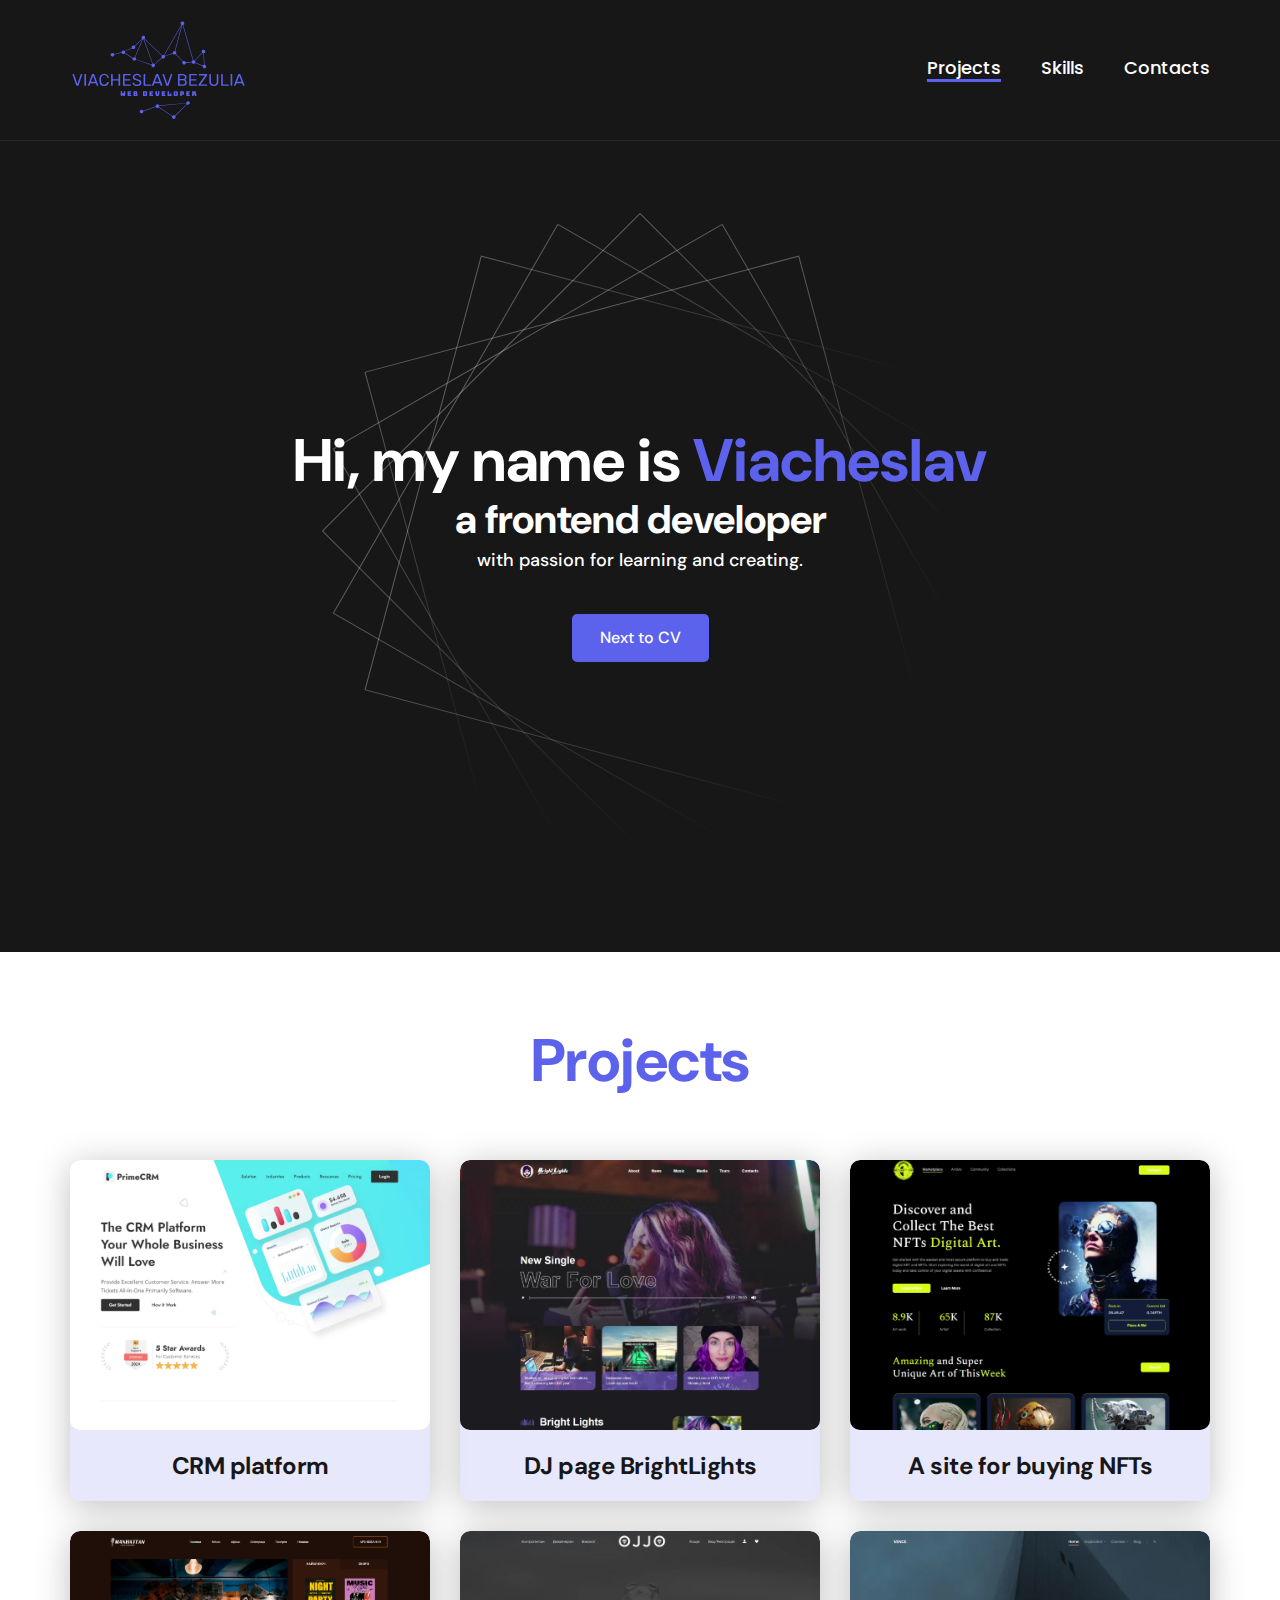
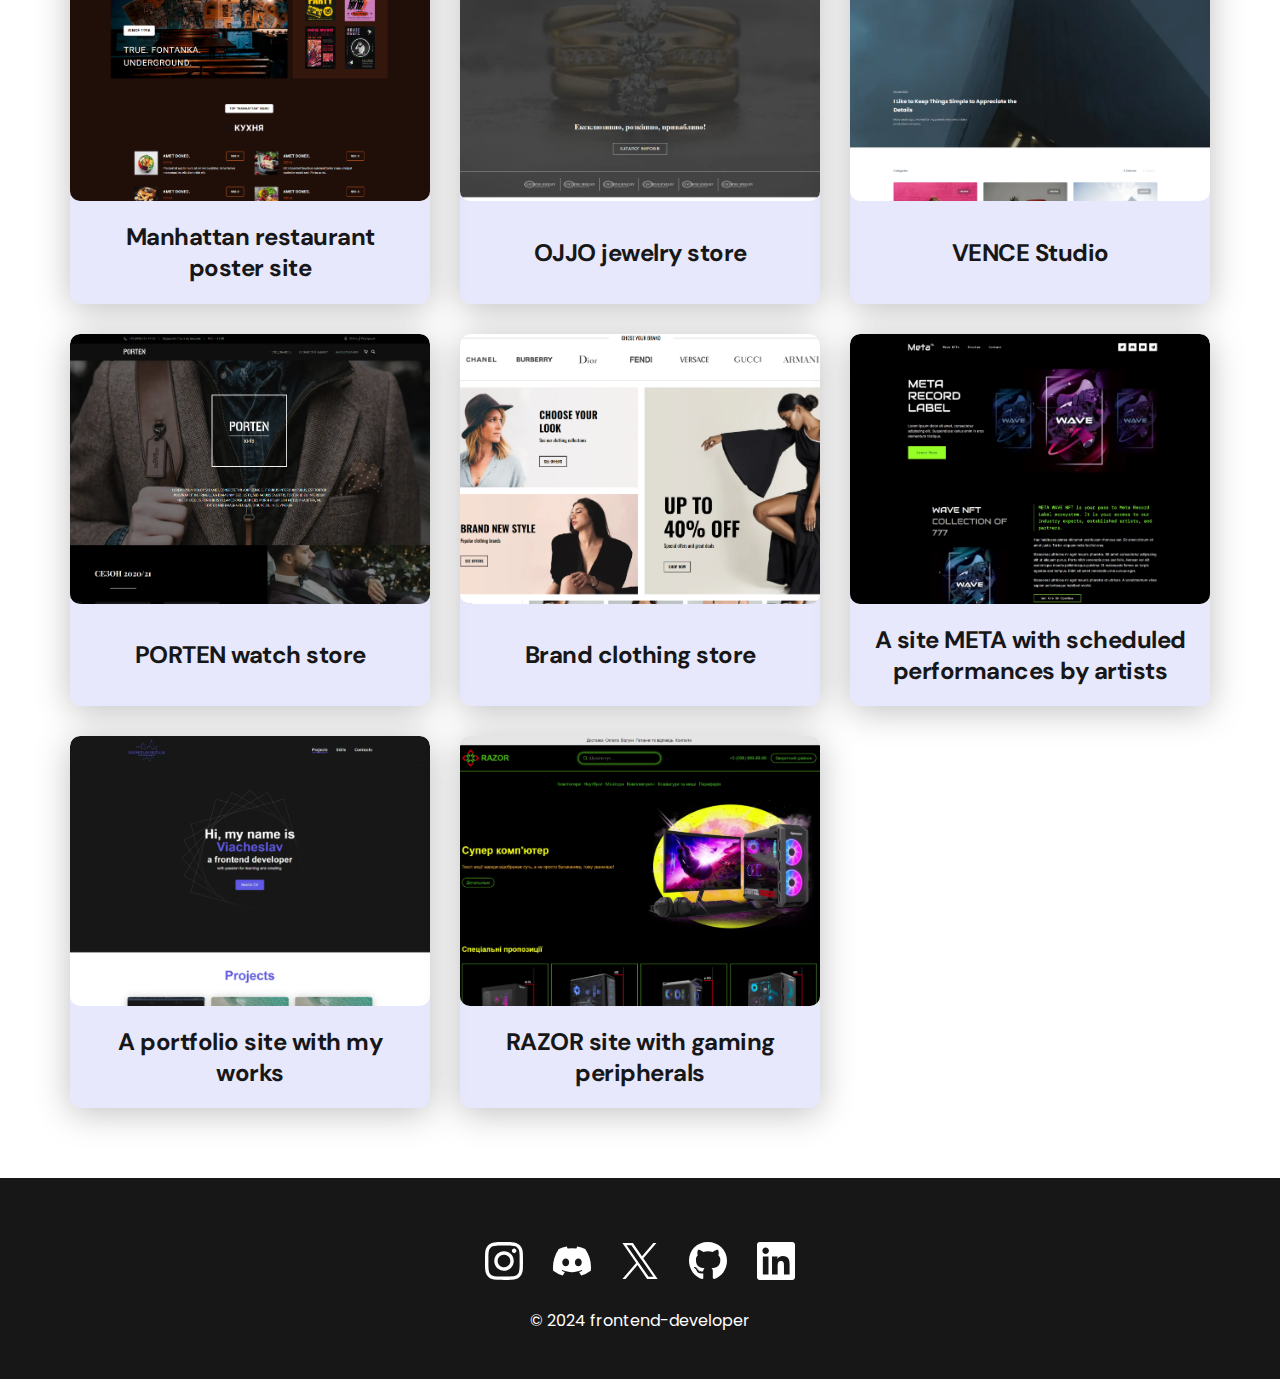
<file: index.html>
<!DOCTYPE html>
<html lang="en">

<head>
	<title>HomePage</title>
	<meta charset="UTF-8">
	<meta name="format-detection" content="telephone=no">
	<!-- <style>body{opacity: 0;}</style> -->
	<link rel="stylesheet" href="css/style.min.css?_v=20250228205625">
	<link rel="shortcut icon" href="favicon.ico">
	<!-- <meta name="robots" content="noindex, nofollow"> -->
	<meta name="viewport" content="width=device-width, initial-scale=1.0">
</head>

<body>
	<div class="wrapper">
		<header class="header">
			<div class="header__container">
				<div class="header__main">
					<a href="#" class="header__logo logo">
						<img src="img/logo.svg" alt="logo">
					</a>
					<div class="header__menu menu">
						<nav class="menu__body">
							<ul class="menu__list">
								<li class="menu__item">
									<a href="#projects" class="menu__link active">Projects</a>
								</li>
								<li class="menu__item">
									<a href="https://slava-bevz.github.io/PortfolioSkills/" class="menu__link">Skills</a>
								</li>
								<li class="menu__item">
									<a href="https://slava-bevz.github.io/PortfolioContacts/" class="menu__link">Contacts</a>
								</li>
							</ul>
						</nav>
					</div>
				</div>
			</div>
		</header>
		<main class="page">
			<section class="hero">
				<div class="hero__container">
					<div class="hero__main">
						<div class="hero__info">
							<h1 class="hero__title">Hi, my name is <span>Viacheslav</span></h1>
							<div class="hero__text">
								<p><span>a frontend developer</span></p>
								<p>with passion for learning and creating.</p>
							</div>
							<div class="hero__abstract">
								<div class="hero__figures">
									<span></span>
									<span></span>
									<span></span>
								</div>
							</div>
						</div>
						<a class="hero__btn btn" href="https://docs.google.com/document/d/1mqeSRBfBohYEHdqhTkFj4NwoPUr0CDQe/edit?usp=sharing&ouid=114860335637931464753&rtpof=true&sd=true">
							Next to CV
						</a>
					</div>
				</div>
			</section>
			<div class="projects">
				<div class="projects__container">
					<div class="title">Projects</div>
					<div class="projects__items" id="projects">
						<a class="video-card" href="https://slava-bevz.github.io/PrimeCRM/" target="_blank">
							<div class="video-card__video">
								<video muted playsinline preload="auto" poster="img/projects/primeCRM.png">
									<source src="video/PrimeCRM.webm" type="video/webm">
									Your browser does not support the video tag.
								</video>
							</div>
							<div class="video-card__overlay">
								<p>CRM platform</p>
							</div>
						</a>
						<a class="video-card" href="https://slava-bevz.github.io/Bright-Lights/" target="_blank">
							<div class="video-card__video">
								<video muted playsinline preload="auto" poster="img/projects/BrightLights.png">
									<source src="video/BrightLights.webm" type="video/mp4">
									Your browser does not support the video tag.
								</video>
							</div>
							<div class="video-card__overlay">
								<p>DJ page BrightLights</p>
							</div>
						</a>
						<a class="video-card" href="https://slava-bevz.github.io/NFT/" target="_blank">
							<div class="video-card__video">
								<video muted playsinline preload="auto" poster="img/projects/nft.png">
									<source src="video/NFT.webm" type="video/mp4">
									Your browser does not support the video tag.
								</video>
							</div>
							<div class="video-card__overlay">
								<p>A site for buying NFTs</p>
							</div>
						</a>
						<a class="video-card" href="https://slava-bevz.github.io/Manhattan/" target="_blank">
							<div class="video-card__video">
								<video muted playsinline preload="auto" poster="img/projects/manhattan.png">
									<source src="video/manhattan.webm" type="video/mp4">
									Your browser does not support the video tag.
								</video>
							</div>
							<div class="video-card__overlay">
								<p>Manhattan restaurant poster site</p>
							</div>
						</a>
						<a class="video-card" href="https://slava-bevz.github.io/OJJO/" target="_blank">
							<div class="video-card__video">
								<video muted playsinline preload="auto" poster="img/projects/ojjo.png">
									<source src="video/ojjo.webm" type="video/mp4">
									Your browser does not support the video tag.
								</video>
							</div>
							<div class="video-card__overlay">
								<p>OJJO jewelry store</p>
							</div>
						</a>
						<a class="video-card" href="https://slava-bevz.github.io/VENCE/" target="_blank">
							<div class="video-card__video">
								<video muted playsinline preload="auto" poster="img/projects/vence.png">
									<source src="video/vence.webm" type="video/mp4">
									Your browser does not support the video tag.
								</video>
							</div>
							<div class="video-card__overlay">
								<p>VENCE Studio</p>
							</div>
						</a>
						<a class="video-card" href="https://slava-bevz.github.io/PORTEN/" target="_blank">
							<div class="video-card__video">
								<video muted playsinline preload="auto" poster="img/projects/porten.png">
									<source src="video/porten.webm" type="video/mp4">
									Your browser does not support the video tag.
								</video>
							</div>
							<div class="video-card__overlay">
								<p>PORTEN watch store</p>
							</div>
						</a>
						<a class="video-card" href="https://slava-bevz.github.io/Brand/" target="_blank">
							<div class="video-card__video">
								<video muted playsinline preload="auto" poster="img/projects/brand.png">
									<source src="video/brand.webm" type="video/mp4">
									Your browser does not support the video tag.
								</video>
							</div>
							<div class="video-card__overlay">
								<p>Brand clothing store</p>
							</div>
						</a>
						<a class="video-card" href="https://slava-bevz.github.io/meta/" target="_blank">
							<div class="video-card__video">
								<video muted playsinline preload="auto" poster="img/projects/meta.png">
									<source src="video/Meta.webm" type="video/mp4">
									Your browser does not support the video tag.
								</video>
							</div>
							<div class="video-card__overlay">
								<p>A site META with scheduled performances by artists</p>
							</div>
						</a>
						<a class="video-card" href="https://slava-bevz.github.io/Portfolio/" target="_blank">
							<div class="video-card__video">
								<video muted playsinline preload="auto" poster="img/projects/portfolio.png">
									<source src="video/Portfolio.webm" type="video/webm">
									Your browser does not support the video tag.
								</video>
							</div>
							<div class="video-card__overlay">
								<p>A portfolio site with my works</p>
							</div>
						</a>
						<a class="video-card" href="https://slava-bevz.github.io/RAZOR/" target="_blank">
							<div class="video-card__video">
								<video muted playsinline preload="auto" poster="img/projects/razor.png">
									<source src="video/RAZOR.webm" type="video/mp4">
									Your browser does not support the video tag.
								</video>
							</div>
							<div class="video-card__overlay">
								<p>RAZOR site with gaming peripherals</p>
							</div>
						</a>
					</div>
				</div>
			</div>
		</main>
		<footer class="footer">
			<div class="footer__container">
				<div class="footer__icons-social social-icons">
					<a href="https://www.instagram.com/like_a_boss_slava/#" class="social-icons__link" target="_blank">
						<svg width="38" height="38" viewBox="0 0 38 38" fill="none" xmlns="http://www.w3.org/2000/svg">
							<path d="M19.0042 9.25521C13.6126 9.25521 9.26369 13.6041 9.26369 18.9958C9.26369 24.3874 13.6126 28.7363 19.0042 28.7363C24.3959 28.7363 28.7448 24.3874 28.7448 18.9958C28.7448 13.6041 24.3959 9.25521 19.0042 9.25521ZM19.0042 25.3284C15.52 25.3284 12.6716 22.4885 12.6716 18.9958C12.6716 15.5031 15.5115 12.6631 19.0042 12.6631C22.4969 12.6631 25.3369 15.5031 25.3369 18.9958C25.3369 22.4885 22.4885 25.3284 19.0042 25.3284ZM31.4152 8.85678C31.4152 10.1199 30.3979 11.1287 29.1432 11.1287C27.8801 11.1287 26.8713 10.1114 26.8713 8.85678C26.8713 7.60212 27.8886 6.58483 29.1432 6.58483C30.3979 6.58483 31.4152 7.60212 31.4152 8.85678ZM37.8665 11.1626C37.7224 8.11924 37.0272 5.42342 34.7977 3.20234C32.5766 0.98126 29.8808 0.286113 26.8374 0.133519C23.7007 -0.0445064 14.2993 -0.0445064 11.1626 0.133519C8.12772 0.277635 5.4319 0.972783 3.20234 3.19387C0.972783 5.41495 0.286113 8.11076 0.133519 11.1542C-0.0445064 14.2908 -0.0445064 23.6922 0.133519 26.8289C0.277635 29.8723 0.972783 32.5681 3.20234 34.7892C5.4319 37.0103 8.11924 37.7054 11.1626 37.858C14.2993 38.036 23.7007 38.036 26.8374 37.858C29.8808 37.7139 32.5766 37.0187 34.7977 34.7892C37.0187 32.5681 37.7139 29.8723 37.8665 26.8289C38.0445 23.6922 38.0445 14.2993 37.8665 11.1626ZM33.8143 30.1944C33.153 31.856 31.873 33.1361 30.2029 33.8058C27.7021 34.7977 21.7679 34.5688 19.0042 34.5688C16.2406 34.5688 10.2979 34.7892 7.80558 33.8058C6.144 33.1446 4.86392 31.8645 4.1942 30.1944C3.20234 27.6936 3.43123 21.7594 3.43123 18.9958C3.43123 16.2321 3.21082 10.2895 4.1942 7.7971C4.85544 6.13553 6.13553 4.85544 7.80558 4.18572C10.3064 3.19386 16.2406 3.42275 19.0042 3.42275C21.7679 3.42275 27.7105 3.20234 30.2029 4.18572C31.8645 4.84696 33.1446 6.12705 33.8143 7.7971C34.8061 10.2979 34.5772 16.2321 34.5772 18.9958C34.5772 21.7594 34.8061 27.7021 33.8143 30.1944Z" />
						</svg>
					</a>
					<a href="https://discord.com/channels/@_open_gamer_" class="social-icons__link" target="_blank">
						<svg xmlns="http://www.w3.org/2000/svg" width="38" height="38" fill="currentColor" class="bi bi-discord" viewBox="0 0 16 16">
							<path d="M13.545 2.907a13.2 13.2 0 0 0-3.257-1.011.05.05 0 0 0-.052.025c-.141.25-.297.577-.406.833a12.2 12.2 0 0 0-3.658 0 8 8 0 0 0-.412-.833.05.05 0 0 0-.052-.025c-1.125.194-2.22.534-3.257 1.011a.04.04 0 0 0-.021.018C.356 6.024-.213 9.047.066 12.032q.003.022.021.037a13.3 13.3 0 0 0 3.995 2.02.05.05 0 0 0 .056-.019q.463-.63.818-1.329a.05.05 0 0 0-.01-.059l-.018-.011a9 9 0 0 1-1.248-.595.05.05 0 0 1-.02-.066l.015-.019q.127-.095.248-.195a.05.05 0 0 1 .051-.007c2.619 1.196 5.454 1.196 8.041 0a.05.05 0 0 1 .053.007q.121.1.248.195a.05.05 0 0 1-.004.085 8 8 0 0 1-1.249.594.05.05 0 0 0-.03.03.05.05 0 0 0 .003.041c.24.465.515.909.817 1.329a.05.05 0 0 0 .056.019 13.2 13.2 0 0 0 4.001-2.02.05.05 0 0 0 .021-.037c.334-3.451-.559-6.449-2.366-9.106a.03.03 0 0 0-.02-.019m-8.198 7.307c-.789 0-1.438-.724-1.438-1.612s.637-1.613 1.438-1.613c.807 0 1.45.73 1.438 1.613 0 .888-.637 1.612-1.438 1.612m5.316 0c-.788 0-1.438-.724-1.438-1.612s.637-1.613 1.438-1.613c.807 0 1.451.73 1.438 1.613 0 .888-.631 1.612-1.438 1.612" />
						</svg>
					</a>
					<a href="https://x.com/_Open_Gamer_" class="social-icons__link" target="_blank">
						<svg width="38" height="36" viewBox="0 0 1200 1227" fill="none" xmlns="http://www.w3.org/2000/svg">
							<path d="M714.163 519.284L1160.89 0H1055.03L667.137 450.887L357.328 0H0L468.492 681.821L0 1226.37H105.866L515.491 750.218L842.672 1226.37H1200L714.137 519.284H714.163ZM569.165 687.828L521.697 619.934L144.011 79.6944H306.615L611.412 515.685L658.88 583.579L1055.08 1150.3H892.476L569.165 687.854V687.828Z" />
						</svg>
					</a>
					<a href="https://github.com/Slava-Bevz" class="social-icons__link" target="_blank">
						<svg width="38" height="38" viewBox="0 0 38 38" fill="none" xmlns="http://www.w3.org/2000/svg">
							<path d="M12.7101 29.8331C12.7101 29.9863 12.5339 30.1089 12.3117 30.1089C12.0589 30.1319 11.8827 30.0093 11.8827 29.8331C11.8827 29.6798 12.0589 29.5573 12.281 29.5573C12.5109 29.5343 12.7101 29.6569 12.7101 29.8331ZM10.3274 29.4883C10.2738 29.6415 10.427 29.8177 10.6569 29.8637C10.856 29.9403 11.0859 29.8637 11.1319 29.7105C11.1778 29.5573 11.0323 29.3811 10.8024 29.3121C10.6032 29.2585 10.381 29.3351 10.3274 29.4883ZM13.7137 29.3581C13.4915 29.4117 13.3383 29.5573 13.3613 29.7335C13.3843 29.8867 13.5835 29.9863 13.8133 29.9327C14.0355 29.879 14.1887 29.7335 14.1657 29.5802C14.1427 29.4347 13.9359 29.3351 13.7137 29.3581ZM18.7548 0C8.12863 0 0 8.06734 0 18.6935C0 27.1899 5.34758 34.4605 12.9859 37.0194C13.9665 37.1956 14.3113 36.5903 14.3113 36.0923C14.3113 35.6173 14.2883 32.9972 14.2883 31.3883C14.2883 31.3883 8.9254 32.5375 7.79919 29.1052C7.79919 29.1052 6.92581 26.8758 5.66935 26.3012C5.66935 26.3012 3.91492 25.0984 5.79194 25.1214C5.79194 25.1214 7.6996 25.2746 8.74919 27.098C10.427 30.0552 13.2387 29.2048 14.3343 28.6992C14.5105 27.4734 15.0085 26.623 15.5601 26.1173C11.2774 25.6423 6.95645 25.0218 6.95645 17.6516C6.95645 15.5448 7.53871 14.4875 8.76452 13.1391C8.56532 12.6411 7.91411 10.5879 8.96371 7.9371C10.5649 7.43911 14.25 10.0056 14.25 10.0056C15.7823 9.57661 17.4294 9.35444 19.0613 9.35444C20.6931 9.35444 22.3403 9.57661 23.8726 10.0056C23.8726 10.0056 27.5577 7.43145 29.1589 7.9371C30.2085 10.5956 29.5573 12.6411 29.3581 13.1391C30.5839 14.4952 31.3347 15.5524 31.3347 17.6516C31.3347 25.0448 26.8222 25.6347 22.5395 26.1173C23.2444 26.7226 23.8419 27.8718 23.8419 29.6722C23.8419 32.254 23.819 35.4488 23.819 36.077C23.819 36.575 24.1714 37.1802 25.1444 37.004C32.8056 34.4605 38 27.1899 38 18.6935C38 8.06734 29.381 0 18.7548 0ZM7.44677 26.4238C7.34718 26.5004 7.37016 26.6766 7.5004 26.8222C7.62298 26.9448 7.79919 26.9984 7.89879 26.8988C7.99839 26.8222 7.9754 26.646 7.84516 26.5004C7.72258 26.3778 7.54637 26.3242 7.44677 26.4238ZM6.61936 25.8032C6.56573 25.9028 6.64234 26.0254 6.79556 26.102C6.91815 26.1786 7.07137 26.1556 7.125 26.0484C7.17863 25.9488 7.10202 25.8262 6.94879 25.7496C6.79556 25.7036 6.67298 25.7266 6.61936 25.8032ZM9.10161 28.5306C8.97903 28.6302 9.025 28.8601 9.20121 29.0056C9.37742 29.1819 9.5996 29.2048 9.69919 29.0823C9.79879 28.9827 9.75282 28.7528 9.5996 28.6073C9.43105 28.431 9.20121 28.4081 9.10161 28.5306ZM8.22823 27.4044C8.10565 27.4811 8.10565 27.6802 8.22823 27.8565C8.35081 28.0327 8.55766 28.1093 8.65726 28.0327C8.77984 27.9331 8.77984 27.7339 8.65726 27.5577C8.55 27.3815 8.35081 27.3048 8.22823 27.4044Z" />
						</svg>
					</a>
					<a href="https://www.linkedin.com/in/opengamer/" class="social-icons__link" target="_blank">
						<svg width="38" height="38" viewBox="0 0 38 38" fill="none" xmlns="http://www.w3.org/2000/svg">
							<path d="M35.2857 0H2.7058C1.21295 0 0 1.22991 0 2.73973V35.2603C0 36.7701 1.21295 38 2.7058 38H35.2857C36.7786 38 38 36.7701 38 35.2603V2.73973C38 1.22991 36.7786 0 35.2857 0ZM11.4848 32.5714H5.85268V14.4366H11.4933V32.5714H11.4848ZM8.66875 11.9598C6.86205 11.9598 5.40312 10.4924 5.40312 8.6942C5.40312 6.89598 6.86205 5.42857 8.66875 5.42857C10.467 5.42857 11.9344 6.89598 11.9344 8.6942C11.9344 10.5009 10.4754 11.9598 8.66875 11.9598ZM32.5969 32.5714H26.9647V23.75C26.9647 21.6464 26.9223 18.9406 24.0384 18.9406C21.1036 18.9406 20.654 21.2308 20.654 23.5973V32.5714H15.0219V14.4366H20.425V16.9134H20.5013C21.2562 15.4884 23.0969 13.9871 25.8366 13.9871C31.5366 13.9871 32.5969 17.7446 32.5969 22.6304V32.5714Z" />
						</svg>
					</a>
				</div>
				<div class="footer__licence">
					© 2024 frontend-developer
				</div>
			</div>
		</footer>
	</div>
	<script src="js/app.min.js?_v=20250228205625"></script>
</body>

</html>
</file>
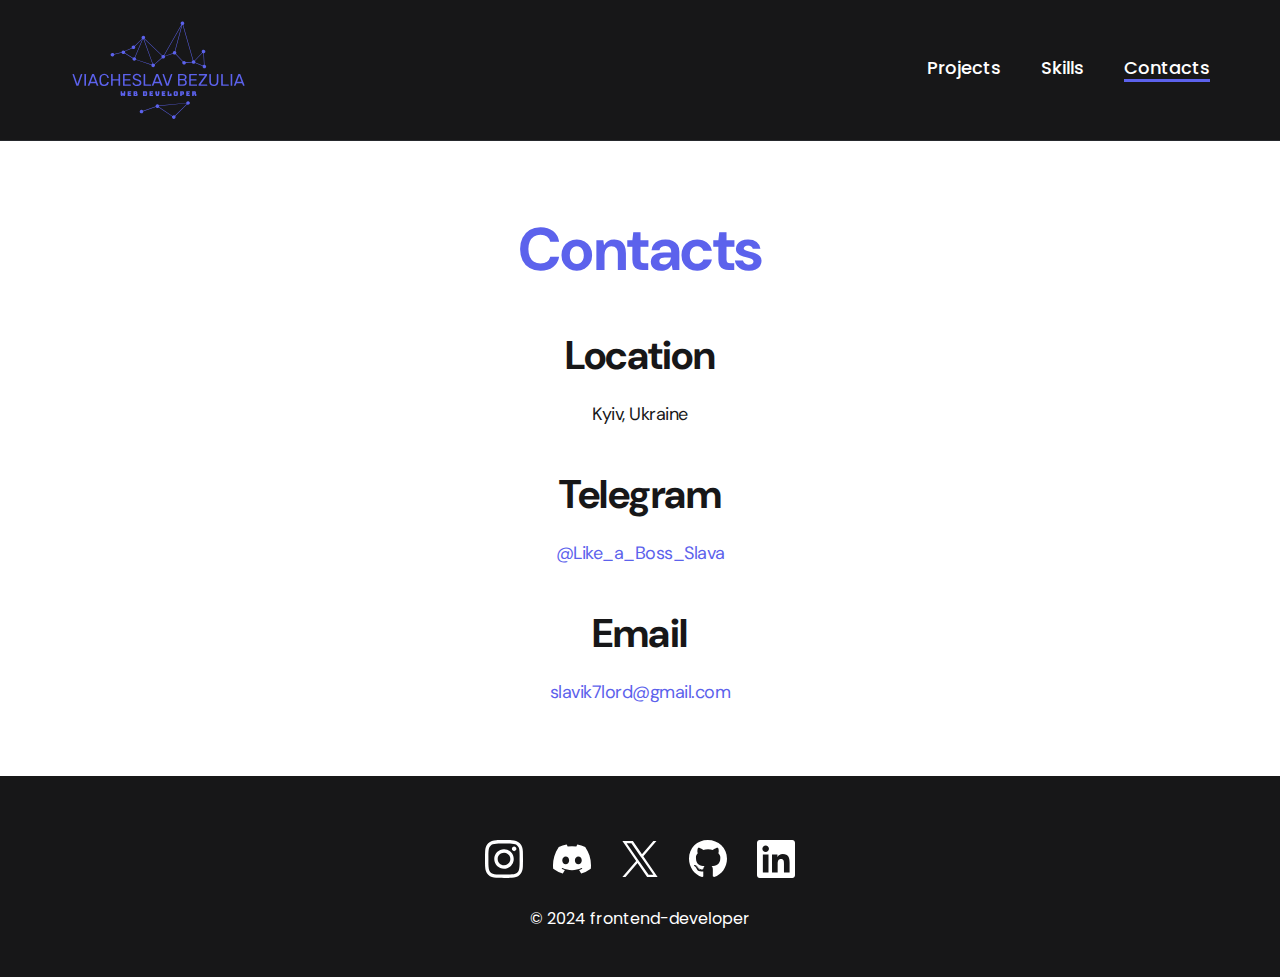
<file: contacts.html>
<!DOCTYPE html>
<html lang="en">

<head>
	<title>Contacts</title>
	<meta charset="UTF-8">
	<meta name="format-detection" content="telephone=no">
	<!-- <style>body{opacity: 0;}</style> -->
	<link rel="stylesheet" href="css/style.min.css?_v=20250228194704">
	<link rel="shortcut icon" href="favicon.ico">
	<!-- <meta name="robots" content="noindex, nofollow"> -->
	<meta name="viewport" content="width=device-width, initial-scale=1.0">
</head>

<body>
	<div class="wrapper">
		<header class="header">
			<div class="header__container">
				<div class="header__main">
					<a href="../index.html" class="header__logo logo">
						<img src="img/logo.svg" alt="logo">
					</a>
					<div class="header__menu menu">
						<nav class="menu__body">
							<ul class="menu__list">
								<li class="menu__item">
									<a href="../index.html" class="menu__link">Projects</a>
								</li>
								<li class="menu__item">
									<a href="../skills.html" class="menu__link">Skills</a>
								</li>
								<li class="menu__item">
									<a href="../contacts.html" class="menu__link active">Contacts</a>
								</li>
							</ul>
						</nav>
					</div>
				</div>
			</div>
		</header>
		<main class="page">
			<section class="contacts">
				<div class="contacts__container">
					<div class="contacts__main">
						<div class="contacts__title title">Contacts</div>
						<div class="contacts__info info">
							<div class="info__title">
								Location
							</div>
							<div class="info__text">
								Kyiv, Ukraine
							</div>
						</div>
						<div class="contacts__info info">
							<div class="info__title">
								Telegram
							</div>
							<a class="info__mail" href="https://t.me/Like_a_Boss_Slava" target="_blank">@Like_a_Boss_Slava</a>
						</div>
						<div class="contacts__info info">
							<div class="info__title">
								Email
							</div>
							<a class="info__mail" href="mailto:slavik7lord@gmail.com">slavik7lord@gmail.com</a>
						</div>
					</div>
				</div>
			</section>
		</main>
		<footer class="footer">
			<div class="footer__container">
				<div class="footer__icons-social social-icons">
					<a href="https://www.instagram.com/like_a_boss_slava/#" class="social-icons__link" target="_blank">
						<svg width="38" height="38" viewBox="0 0 38 38" fill="none" xmlns="http://www.w3.org/2000/svg">
							<path d="M19.0042 9.25521C13.6126 9.25521 9.26369 13.6041 9.26369 18.9958C9.26369 24.3874 13.6126 28.7363 19.0042 28.7363C24.3959 28.7363 28.7448 24.3874 28.7448 18.9958C28.7448 13.6041 24.3959 9.25521 19.0042 9.25521ZM19.0042 25.3284C15.52 25.3284 12.6716 22.4885 12.6716 18.9958C12.6716 15.5031 15.5115 12.6631 19.0042 12.6631C22.4969 12.6631 25.3369 15.5031 25.3369 18.9958C25.3369 22.4885 22.4885 25.3284 19.0042 25.3284ZM31.4152 8.85678C31.4152 10.1199 30.3979 11.1287 29.1432 11.1287C27.8801 11.1287 26.8713 10.1114 26.8713 8.85678C26.8713 7.60212 27.8886 6.58483 29.1432 6.58483C30.3979 6.58483 31.4152 7.60212 31.4152 8.85678ZM37.8665 11.1626C37.7224 8.11924 37.0272 5.42342 34.7977 3.20234C32.5766 0.98126 29.8808 0.286113 26.8374 0.133519C23.7007 -0.0445064 14.2993 -0.0445064 11.1626 0.133519C8.12772 0.277635 5.4319 0.972783 3.20234 3.19387C0.972783 5.41495 0.286113 8.11076 0.133519 11.1542C-0.0445064 14.2908 -0.0445064 23.6922 0.133519 26.8289C0.277635 29.8723 0.972783 32.5681 3.20234 34.7892C5.4319 37.0103 8.11924 37.7054 11.1626 37.858C14.2993 38.036 23.7007 38.036 26.8374 37.858C29.8808 37.7139 32.5766 37.0187 34.7977 34.7892C37.0187 32.5681 37.7139 29.8723 37.8665 26.8289C38.0445 23.6922 38.0445 14.2993 37.8665 11.1626ZM33.8143 30.1944C33.153 31.856 31.873 33.1361 30.2029 33.8058C27.7021 34.7977 21.7679 34.5688 19.0042 34.5688C16.2406 34.5688 10.2979 34.7892 7.80558 33.8058C6.144 33.1446 4.86392 31.8645 4.1942 30.1944C3.20234 27.6936 3.43123 21.7594 3.43123 18.9958C3.43123 16.2321 3.21082 10.2895 4.1942 7.7971C4.85544 6.13553 6.13553 4.85544 7.80558 4.18572C10.3064 3.19386 16.2406 3.42275 19.0042 3.42275C21.7679 3.42275 27.7105 3.20234 30.2029 4.18572C31.8645 4.84696 33.1446 6.12705 33.8143 7.7971C34.8061 10.2979 34.5772 16.2321 34.5772 18.9958C34.5772 21.7594 34.8061 27.7021 33.8143 30.1944Z" />
						</svg>
					</a>
					<a href="https://discord.com/channels/@_open_gamer_" class="social-icons__link" target="_blank">
						<svg xmlns="http://www.w3.org/2000/svg" width="38" height="38" fill="currentColor" class="bi bi-discord" viewBox="0 0 16 16">
							<path d="M13.545 2.907a13.2 13.2 0 0 0-3.257-1.011.05.05 0 0 0-.052.025c-.141.25-.297.577-.406.833a12.2 12.2 0 0 0-3.658 0 8 8 0 0 0-.412-.833.05.05 0 0 0-.052-.025c-1.125.194-2.22.534-3.257 1.011a.04.04 0 0 0-.021.018C.356 6.024-.213 9.047.066 12.032q.003.022.021.037a13.3 13.3 0 0 0 3.995 2.02.05.05 0 0 0 .056-.019q.463-.63.818-1.329a.05.05 0 0 0-.01-.059l-.018-.011a9 9 0 0 1-1.248-.595.05.05 0 0 1-.02-.066l.015-.019q.127-.095.248-.195a.05.05 0 0 1 .051-.007c2.619 1.196 5.454 1.196 8.041 0a.05.05 0 0 1 .053.007q.121.1.248.195a.05.05 0 0 1-.004.085 8 8 0 0 1-1.249.594.05.05 0 0 0-.03.03.05.05 0 0 0 .003.041c.24.465.515.909.817 1.329a.05.05 0 0 0 .056.019 13.2 13.2 0 0 0 4.001-2.02.05.05 0 0 0 .021-.037c.334-3.451-.559-6.449-2.366-9.106a.03.03 0 0 0-.02-.019m-8.198 7.307c-.789 0-1.438-.724-1.438-1.612s.637-1.613 1.438-1.613c.807 0 1.45.73 1.438 1.613 0 .888-.637 1.612-1.438 1.612m5.316 0c-.788 0-1.438-.724-1.438-1.612s.637-1.613 1.438-1.613c.807 0 1.451.73 1.438 1.613 0 .888-.631 1.612-1.438 1.612" />
						</svg>
					</a>
					<a href="https://x.com/_Open_Gamer_" class="social-icons__link" target="_blank">
						<svg width="38" height="36" viewBox="0 0 1200 1227" fill="none" xmlns="http://www.w3.org/2000/svg">
							<path d="M714.163 519.284L1160.89 0H1055.03L667.137 450.887L357.328 0H0L468.492 681.821L0 1226.37H105.866L515.491 750.218L842.672 1226.37H1200L714.137 519.284H714.163ZM569.165 687.828L521.697 619.934L144.011 79.6944H306.615L611.412 515.685L658.88 583.579L1055.08 1150.3H892.476L569.165 687.854V687.828Z" />
						</svg>
					</a>
					<a href="https://github.com/Slava-Bevz" class="social-icons__link" target="_blank">
						<svg width="38" height="38" viewBox="0 0 38 38" fill="none" xmlns="http://www.w3.org/2000/svg">
							<path d="M12.7101 29.8331C12.7101 29.9863 12.5339 30.1089 12.3117 30.1089C12.0589 30.1319 11.8827 30.0093 11.8827 29.8331C11.8827 29.6798 12.0589 29.5573 12.281 29.5573C12.5109 29.5343 12.7101 29.6569 12.7101 29.8331ZM10.3274 29.4883C10.2738 29.6415 10.427 29.8177 10.6569 29.8637C10.856 29.9403 11.0859 29.8637 11.1319 29.7105C11.1778 29.5573 11.0323 29.3811 10.8024 29.3121C10.6032 29.2585 10.381 29.3351 10.3274 29.4883ZM13.7137 29.3581C13.4915 29.4117 13.3383 29.5573 13.3613 29.7335C13.3843 29.8867 13.5835 29.9863 13.8133 29.9327C14.0355 29.879 14.1887 29.7335 14.1657 29.5802C14.1427 29.4347 13.9359 29.3351 13.7137 29.3581ZM18.7548 0C8.12863 0 0 8.06734 0 18.6935C0 27.1899 5.34758 34.4605 12.9859 37.0194C13.9665 37.1956 14.3113 36.5903 14.3113 36.0923C14.3113 35.6173 14.2883 32.9972 14.2883 31.3883C14.2883 31.3883 8.9254 32.5375 7.79919 29.1052C7.79919 29.1052 6.92581 26.8758 5.66935 26.3012C5.66935 26.3012 3.91492 25.0984 5.79194 25.1214C5.79194 25.1214 7.6996 25.2746 8.74919 27.098C10.427 30.0552 13.2387 29.2048 14.3343 28.6992C14.5105 27.4734 15.0085 26.623 15.5601 26.1173C11.2774 25.6423 6.95645 25.0218 6.95645 17.6516C6.95645 15.5448 7.53871 14.4875 8.76452 13.1391C8.56532 12.6411 7.91411 10.5879 8.96371 7.9371C10.5649 7.43911 14.25 10.0056 14.25 10.0056C15.7823 9.57661 17.4294 9.35444 19.0613 9.35444C20.6931 9.35444 22.3403 9.57661 23.8726 10.0056C23.8726 10.0056 27.5577 7.43145 29.1589 7.9371C30.2085 10.5956 29.5573 12.6411 29.3581 13.1391C30.5839 14.4952 31.3347 15.5524 31.3347 17.6516C31.3347 25.0448 26.8222 25.6347 22.5395 26.1173C23.2444 26.7226 23.8419 27.8718 23.8419 29.6722C23.8419 32.254 23.819 35.4488 23.819 36.077C23.819 36.575 24.1714 37.1802 25.1444 37.004C32.8056 34.4605 38 27.1899 38 18.6935C38 8.06734 29.381 0 18.7548 0ZM7.44677 26.4238C7.34718 26.5004 7.37016 26.6766 7.5004 26.8222C7.62298 26.9448 7.79919 26.9984 7.89879 26.8988C7.99839 26.8222 7.9754 26.646 7.84516 26.5004C7.72258 26.3778 7.54637 26.3242 7.44677 26.4238ZM6.61936 25.8032C6.56573 25.9028 6.64234 26.0254 6.79556 26.102C6.91815 26.1786 7.07137 26.1556 7.125 26.0484C7.17863 25.9488 7.10202 25.8262 6.94879 25.7496C6.79556 25.7036 6.67298 25.7266 6.61936 25.8032ZM9.10161 28.5306C8.97903 28.6302 9.025 28.8601 9.20121 29.0056C9.37742 29.1819 9.5996 29.2048 9.69919 29.0823C9.79879 28.9827 9.75282 28.7528 9.5996 28.6073C9.43105 28.431 9.20121 28.4081 9.10161 28.5306ZM8.22823 27.4044C8.10565 27.4811 8.10565 27.6802 8.22823 27.8565C8.35081 28.0327 8.55766 28.1093 8.65726 28.0327C8.77984 27.9331 8.77984 27.7339 8.65726 27.5577C8.55 27.3815 8.35081 27.3048 8.22823 27.4044Z" />
						</svg>
					</a>
					<a href="https://www.linkedin.com/in/opengamer/" class="social-icons__link" target="_blank">
						<svg width="38" height="38" viewBox="0 0 38 38" fill="none" xmlns="http://www.w3.org/2000/svg">
							<path d="M35.2857 0H2.7058C1.21295 0 0 1.22991 0 2.73973V35.2603C0 36.7701 1.21295 38 2.7058 38H35.2857C36.7786 38 38 36.7701 38 35.2603V2.73973C38 1.22991 36.7786 0 35.2857 0ZM11.4848 32.5714H5.85268V14.4366H11.4933V32.5714H11.4848ZM8.66875 11.9598C6.86205 11.9598 5.40312 10.4924 5.40312 8.6942C5.40312 6.89598 6.86205 5.42857 8.66875 5.42857C10.467 5.42857 11.9344 6.89598 11.9344 8.6942C11.9344 10.5009 10.4754 11.9598 8.66875 11.9598ZM32.5969 32.5714H26.9647V23.75C26.9647 21.6464 26.9223 18.9406 24.0384 18.9406C21.1036 18.9406 20.654 21.2308 20.654 23.5973V32.5714H15.0219V14.4366H20.425V16.9134H20.5013C21.2562 15.4884 23.0969 13.9871 25.8366 13.9871C31.5366 13.9871 32.5969 17.7446 32.5969 22.6304V32.5714Z" />
						</svg>
					</a>
				</div>
				<div class="footer__licence">
					© 2024 frontend-developer
				</div>
			</div>
		</footer>
	</div>
	<script src="js/app.min.js?_v=20250228194704"></script>
</body>

</html>
</file>
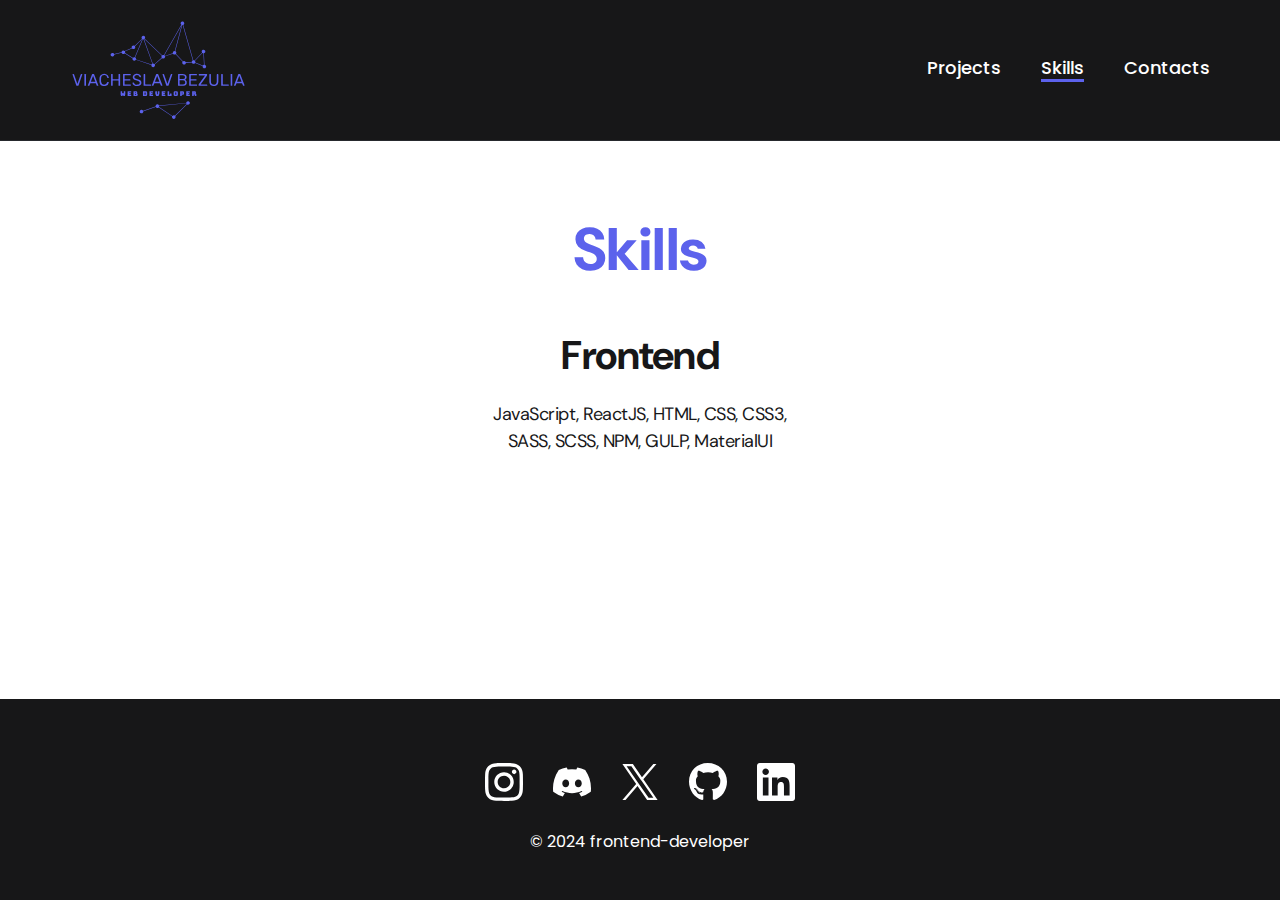
<file: skills.html>
<!DOCTYPE html>
<html lang="en">

<head>
	<title>Skills</title>
	<meta charset="UTF-8">
	<meta name="format-detection" content="telephone=no">
	<!-- <style>body{opacity: 0;}</style> -->
	<link rel="stylesheet" href="css/style.min.css?_v=20250228194704">
	<link rel="shortcut icon" href="favicon.ico">
	<!-- <meta name="robots" content="noindex, nofollow"> -->
	<meta name="viewport" content="width=device-width, initial-scale=1.0">
</head>

<body>
	<div class="wrapper">
		<header class="header">
			<div class="header__container">
				<div class="header__main">
					<a href="../index.html" class="header__logo logo">
						<img src="img/logo.svg" alt="logo">
					</a>
					<div class="header__menu menu">
						<nav class="menu__body">
							<ul class="menu__list">
								<li class="menu__item">
									<a href="../index.html" class="menu__link">Projects</a>
								</li>
								<li class="menu__item">
									<a href="../skills.html" class="menu__link active">Skills</a>
								</li>
								<li class="menu__item">
									<a href="../contacts.html" class="menu__link">Contacts</a>
								</li>
							</ul>
						</nav>
					</div>
				</div>
			</div>
		</header>
		<main class="page">
			<section class="skills">
				<div class="skills__container">
					<div class="skills__main">
						<div class="skills__title title">Skills</div>
						<div class="skills__info info">
							<div class="info__title">
								Frontend
							</div>
							<div class="info__text">
								JavaScript, ReactJS, HTML, CSS, CSS3, SASS, SCSS, NPM, GULP, MaterialUI
							</div>
						</div>
						<!-- <div class="skills__info info">
                <div class="info__title">
                    Backend
                </div>
                <div class="info__text">
                    NodeJS, MySQL, MongoDB, PHP, Laravel
                </div>
            </div> -->
					</div>
				</div>
			</section>
		</main>
		<footer class="footer">
			<div class="footer__container">
				<div class="footer__icons-social social-icons">
					<a href="https://www.instagram.com/like_a_boss_slava/#" class="social-icons__link" target="_blank">
						<svg width="38" height="38" viewBox="0 0 38 38" fill="none" xmlns="http://www.w3.org/2000/svg">
							<path d="M19.0042 9.25521C13.6126 9.25521 9.26369 13.6041 9.26369 18.9958C9.26369 24.3874 13.6126 28.7363 19.0042 28.7363C24.3959 28.7363 28.7448 24.3874 28.7448 18.9958C28.7448 13.6041 24.3959 9.25521 19.0042 9.25521ZM19.0042 25.3284C15.52 25.3284 12.6716 22.4885 12.6716 18.9958C12.6716 15.5031 15.5115 12.6631 19.0042 12.6631C22.4969 12.6631 25.3369 15.5031 25.3369 18.9958C25.3369 22.4885 22.4885 25.3284 19.0042 25.3284ZM31.4152 8.85678C31.4152 10.1199 30.3979 11.1287 29.1432 11.1287C27.8801 11.1287 26.8713 10.1114 26.8713 8.85678C26.8713 7.60212 27.8886 6.58483 29.1432 6.58483C30.3979 6.58483 31.4152 7.60212 31.4152 8.85678ZM37.8665 11.1626C37.7224 8.11924 37.0272 5.42342 34.7977 3.20234C32.5766 0.98126 29.8808 0.286113 26.8374 0.133519C23.7007 -0.0445064 14.2993 -0.0445064 11.1626 0.133519C8.12772 0.277635 5.4319 0.972783 3.20234 3.19387C0.972783 5.41495 0.286113 8.11076 0.133519 11.1542C-0.0445064 14.2908 -0.0445064 23.6922 0.133519 26.8289C0.277635 29.8723 0.972783 32.5681 3.20234 34.7892C5.4319 37.0103 8.11924 37.7054 11.1626 37.858C14.2993 38.036 23.7007 38.036 26.8374 37.858C29.8808 37.7139 32.5766 37.0187 34.7977 34.7892C37.0187 32.5681 37.7139 29.8723 37.8665 26.8289C38.0445 23.6922 38.0445 14.2993 37.8665 11.1626ZM33.8143 30.1944C33.153 31.856 31.873 33.1361 30.2029 33.8058C27.7021 34.7977 21.7679 34.5688 19.0042 34.5688C16.2406 34.5688 10.2979 34.7892 7.80558 33.8058C6.144 33.1446 4.86392 31.8645 4.1942 30.1944C3.20234 27.6936 3.43123 21.7594 3.43123 18.9958C3.43123 16.2321 3.21082 10.2895 4.1942 7.7971C4.85544 6.13553 6.13553 4.85544 7.80558 4.18572C10.3064 3.19386 16.2406 3.42275 19.0042 3.42275C21.7679 3.42275 27.7105 3.20234 30.2029 4.18572C31.8645 4.84696 33.1446 6.12705 33.8143 7.7971C34.8061 10.2979 34.5772 16.2321 34.5772 18.9958C34.5772 21.7594 34.8061 27.7021 33.8143 30.1944Z" />
						</svg>
					</a>
					<a href="https://discord.com/channels/@_open_gamer_" class="social-icons__link" target="_blank">
						<svg xmlns="http://www.w3.org/2000/svg" width="38" height="38" fill="currentColor" class="bi bi-discord" viewBox="0 0 16 16">
							<path d="M13.545 2.907a13.2 13.2 0 0 0-3.257-1.011.05.05 0 0 0-.052.025c-.141.25-.297.577-.406.833a12.2 12.2 0 0 0-3.658 0 8 8 0 0 0-.412-.833.05.05 0 0 0-.052-.025c-1.125.194-2.22.534-3.257 1.011a.04.04 0 0 0-.021.018C.356 6.024-.213 9.047.066 12.032q.003.022.021.037a13.3 13.3 0 0 0 3.995 2.02.05.05 0 0 0 .056-.019q.463-.63.818-1.329a.05.05 0 0 0-.01-.059l-.018-.011a9 9 0 0 1-1.248-.595.05.05 0 0 1-.02-.066l.015-.019q.127-.095.248-.195a.05.05 0 0 1 .051-.007c2.619 1.196 5.454 1.196 8.041 0a.05.05 0 0 1 .053.007q.121.1.248.195a.05.05 0 0 1-.004.085 8 8 0 0 1-1.249.594.05.05 0 0 0-.03.03.05.05 0 0 0 .003.041c.24.465.515.909.817 1.329a.05.05 0 0 0 .056.019 13.2 13.2 0 0 0 4.001-2.02.05.05 0 0 0 .021-.037c.334-3.451-.559-6.449-2.366-9.106a.03.03 0 0 0-.02-.019m-8.198 7.307c-.789 0-1.438-.724-1.438-1.612s.637-1.613 1.438-1.613c.807 0 1.45.73 1.438 1.613 0 .888-.637 1.612-1.438 1.612m5.316 0c-.788 0-1.438-.724-1.438-1.612s.637-1.613 1.438-1.613c.807 0 1.451.73 1.438 1.613 0 .888-.631 1.612-1.438 1.612" />
						</svg>
					</a>
					<a href="https://x.com/_Open_Gamer_" class="social-icons__link" target="_blank">
						<svg width="38" height="36" viewBox="0 0 1200 1227" fill="none" xmlns="http://www.w3.org/2000/svg">
							<path d="M714.163 519.284L1160.89 0H1055.03L667.137 450.887L357.328 0H0L468.492 681.821L0 1226.37H105.866L515.491 750.218L842.672 1226.37H1200L714.137 519.284H714.163ZM569.165 687.828L521.697 619.934L144.011 79.6944H306.615L611.412 515.685L658.88 583.579L1055.08 1150.3H892.476L569.165 687.854V687.828Z" />
						</svg>
					</a>
					<a href="https://github.com/Slava-Bevz" class="social-icons__link" target="_blank">
						<svg width="38" height="38" viewBox="0 0 38 38" fill="none" xmlns="http://www.w3.org/2000/svg">
							<path d="M12.7101 29.8331C12.7101 29.9863 12.5339 30.1089 12.3117 30.1089C12.0589 30.1319 11.8827 30.0093 11.8827 29.8331C11.8827 29.6798 12.0589 29.5573 12.281 29.5573C12.5109 29.5343 12.7101 29.6569 12.7101 29.8331ZM10.3274 29.4883C10.2738 29.6415 10.427 29.8177 10.6569 29.8637C10.856 29.9403 11.0859 29.8637 11.1319 29.7105C11.1778 29.5573 11.0323 29.3811 10.8024 29.3121C10.6032 29.2585 10.381 29.3351 10.3274 29.4883ZM13.7137 29.3581C13.4915 29.4117 13.3383 29.5573 13.3613 29.7335C13.3843 29.8867 13.5835 29.9863 13.8133 29.9327C14.0355 29.879 14.1887 29.7335 14.1657 29.5802C14.1427 29.4347 13.9359 29.3351 13.7137 29.3581ZM18.7548 0C8.12863 0 0 8.06734 0 18.6935C0 27.1899 5.34758 34.4605 12.9859 37.0194C13.9665 37.1956 14.3113 36.5903 14.3113 36.0923C14.3113 35.6173 14.2883 32.9972 14.2883 31.3883C14.2883 31.3883 8.9254 32.5375 7.79919 29.1052C7.79919 29.1052 6.92581 26.8758 5.66935 26.3012C5.66935 26.3012 3.91492 25.0984 5.79194 25.1214C5.79194 25.1214 7.6996 25.2746 8.74919 27.098C10.427 30.0552 13.2387 29.2048 14.3343 28.6992C14.5105 27.4734 15.0085 26.623 15.5601 26.1173C11.2774 25.6423 6.95645 25.0218 6.95645 17.6516C6.95645 15.5448 7.53871 14.4875 8.76452 13.1391C8.56532 12.6411 7.91411 10.5879 8.96371 7.9371C10.5649 7.43911 14.25 10.0056 14.25 10.0056C15.7823 9.57661 17.4294 9.35444 19.0613 9.35444C20.6931 9.35444 22.3403 9.57661 23.8726 10.0056C23.8726 10.0056 27.5577 7.43145 29.1589 7.9371C30.2085 10.5956 29.5573 12.6411 29.3581 13.1391C30.5839 14.4952 31.3347 15.5524 31.3347 17.6516C31.3347 25.0448 26.8222 25.6347 22.5395 26.1173C23.2444 26.7226 23.8419 27.8718 23.8419 29.6722C23.8419 32.254 23.819 35.4488 23.819 36.077C23.819 36.575 24.1714 37.1802 25.1444 37.004C32.8056 34.4605 38 27.1899 38 18.6935C38 8.06734 29.381 0 18.7548 0ZM7.44677 26.4238C7.34718 26.5004 7.37016 26.6766 7.5004 26.8222C7.62298 26.9448 7.79919 26.9984 7.89879 26.8988C7.99839 26.8222 7.9754 26.646 7.84516 26.5004C7.72258 26.3778 7.54637 26.3242 7.44677 26.4238ZM6.61936 25.8032C6.56573 25.9028 6.64234 26.0254 6.79556 26.102C6.91815 26.1786 7.07137 26.1556 7.125 26.0484C7.17863 25.9488 7.10202 25.8262 6.94879 25.7496C6.79556 25.7036 6.67298 25.7266 6.61936 25.8032ZM9.10161 28.5306C8.97903 28.6302 9.025 28.8601 9.20121 29.0056C9.37742 29.1819 9.5996 29.2048 9.69919 29.0823C9.79879 28.9827 9.75282 28.7528 9.5996 28.6073C9.43105 28.431 9.20121 28.4081 9.10161 28.5306ZM8.22823 27.4044C8.10565 27.4811 8.10565 27.6802 8.22823 27.8565C8.35081 28.0327 8.55766 28.1093 8.65726 28.0327C8.77984 27.9331 8.77984 27.7339 8.65726 27.5577C8.55 27.3815 8.35081 27.3048 8.22823 27.4044Z" />
						</svg>
					</a>
					<a href="https://www.linkedin.com/in/opengamer/" class="social-icons__link" target="_blank">
						<svg width="38" height="38" viewBox="0 0 38 38" fill="none" xmlns="http://www.w3.org/2000/svg">
							<path d="M35.2857 0H2.7058C1.21295 0 0 1.22991 0 2.73973V35.2603C0 36.7701 1.21295 38 2.7058 38H35.2857C36.7786 38 38 36.7701 38 35.2603V2.73973C38 1.22991 36.7786 0 35.2857 0ZM11.4848 32.5714H5.85268V14.4366H11.4933V32.5714H11.4848ZM8.66875 11.9598C6.86205 11.9598 5.40312 10.4924 5.40312 8.6942C5.40312 6.89598 6.86205 5.42857 8.66875 5.42857C10.467 5.42857 11.9344 6.89598 11.9344 8.6942C11.9344 10.5009 10.4754 11.9598 8.66875 11.9598ZM32.5969 32.5714H26.9647V23.75C26.9647 21.6464 26.9223 18.9406 24.0384 18.9406C21.1036 18.9406 20.654 21.2308 20.654 23.5973V32.5714H15.0219V14.4366H20.425V16.9134H20.5013C21.2562 15.4884 23.0969 13.9871 25.8366 13.9871C31.5366 13.9871 32.5969 17.7446 32.5969 22.6304V32.5714Z" />
						</svg>
					</a>
				</div>
				<div class="footer__licence">
					© 2024 frontend-developer
				</div>
			</div>
		</footer>
	</div>
	<script src="js/app.min.js?_v=20250228194704"></script>
</body>

</html>
</file>
<file: css/style.min.css>
@import url(https://fonts.googleapis.com/css2?family=Poppins:wght@500&display=swap);
@import url(https://fonts.googleapis.com/css2?family=DM+Sans:ital,opsz,wght@0,9..40,100..1000;1,9..40,100..1000&display=swap);
@charset "UTF-8";
* {
  padding: 0px;
  margin: 0px;
  border: 0px;
}

*,
*:before,
*:after {
  box-sizing: border-box;
}

html,
body {
  height: 100%;
  min-width: 320px;
}

body {
  color: #171718;
  line-height: 1;
  font-family: "Poppins";
  font-size: 1rem;
  -ms-text-size-adjust: 100%;
  -moz-text-size-adjust: 100%;
  -webkit-text-size-adjust: 100%;
  -webkit-font-smoothing: antialiased;
  -moz-osx-font-smoothing: grayscale;
}

input,
button,
textarea {
  font-family: "Poppins";
  font-size: inherit;
  line-height: inherit;
}

button {
  cursor: pointer;
  color: inherit;
  background-color: transparent;
}

a {
  color: inherit;
  text-decoration: none;
}

ul li {
  list-style: none;
}

img {
  vertical-align: top;
}

h1,
h2,
h3,
h4,
h5,
h6 {
  font-weight: inherit;
  font-size: inherit;
}

.lock body {
  overflow: hidden;
  touch-action: none;
  overscroll-behavior: none;
}
.wrapper {
  min-height: 100%;
  display: flex;
  flex-direction: column;
  overflow: hidden;
}
@supports (overflow: clip) {
  .wrapper {
    overflow: clip;
  }
}
.wrapper > main {
  flex: 1 1 auto;
}
.wrapper > * {
  min-width: 0;
}

/*
(i) Стилі будуть застосовуватись до
всіх класів, що містять *__container
Наприклад header__container, main__container і т.п.
Сніппет (HTML): cnt
*/
[class*=__container] {
  max-width: 73.125rem;
  margin: 0 auto;
  padding: 0 0.9375rem;
}

[class*=-ibg] {
  position: relative;
}
[class*=-ibg] img {
  position: absolute;
  width: 100%;
  height: 100%;
  top: 0;
  left: 0;
  object-fit: cover;
}

[class*=-ibg--contain] img {
  object-fit: contain;
}

@media (min-width: 73.125em) {
  .logo img {
    height: 6.25rem;
  }
}
@media (min-width: 20em) and (max-width: 73.125em) {
  @supports (height: clamp( 4.0625rem , 3.2389705882rem  +  4.1176470588vw , 6.25rem )) {
    .logo img {
      height: clamp( 4.0625rem , 3.2389705882rem  +  4.1176470588vw , 6.25rem );
    }
  }
  @supports not (height: clamp( 4.0625rem , 3.2389705882rem  +  4.1176470588vw , 6.25rem )) {
    .logo img {
      height: calc(4.0625rem + 2.1875 * (100vw - 20rem) / 53.125);
    }
  }
}
@media (max-width: 20em) {
  .logo img {
    height: 4.0625rem;
  }
}

.btn {
  padding: 0.75rem 1.75rem;
  background-color: #5C62EC;
  border-radius: 0.3125rem;
  font-family: DM Sans, sans-serif;
  font-size: 1rem;
  font-weight: 500;
  line-height: 150%; /* 24px */
  transition: transform 0.3s ease;
}
@media (any-hover: hover) {
  .btn:hover {
    transform: scale(1.05);
  }
  .btn:active {
    transform: scale(0.95);
  }
}

.title {
  color: #5C62EC;
  text-align: center;
  font-family: DM Sans, sans-serif;
  font-weight: 700;
  line-height: 130%; /* 78px */
  letter-spacing: -0.03125rem;
}
@media (min-width: 73.125em) {
  .title {
    font-size: 3.75rem;
  }
}
@media (min-width: 20em) and (max-width: 73.125em) {
  @supports (font-size: clamp( 2.5rem , 2.0294117647rem  +  2.3529411765vw , 3.75rem )) {
    .title {
      font-size: clamp( 2.5rem , 2.0294117647rem  +  2.3529411765vw , 3.75rem );
    }
  }
  @supports not (font-size: clamp( 2.5rem , 2.0294117647rem  +  2.3529411765vw , 3.75rem )) {
    .title {
      font-size: calc(2.5rem + 1.25 * (100vw - 20rem) / 53.125);
    }
  }
}
@media (max-width: 20em) {
  .title {
    font-size: 2.5rem;
  }
}

@media (prefers-reduced-motion: no-preference) {
  :root {
    scroll-behavior: smooth;
  }
}
.header {
  background-color: #171718;
  border-bottom: 0.0625rem solid #26292D;
}
.header__main {
  display: flex;
  gap: 0.9375rem;
  align-items: center;
  justify-content: space-between;
}
@media (min-width: 73.125em) {
  .header__main {
    padding-top: 1.25rem;
  }
}
@media (min-width: 20em) and (max-width: 73.125em) {
  @supports (padding-top: clamp( 0.9375rem , 0.8198529412rem  +  0.5882352941vw , 1.25rem )) {
    .header__main {
      padding-top: clamp( 0.9375rem , 0.8198529412rem  +  0.5882352941vw , 1.25rem );
    }
  }
  @supports not (padding-top: clamp( 0.9375rem , 0.8198529412rem  +  0.5882352941vw , 1.25rem )) {
    .header__main {
      padding-top: calc(0.9375rem + 0.3125 * (100vw - 20rem) / 53.125);
    }
  }
}
@media (max-width: 20em) {
  .header__main {
    padding-top: 0.9375rem;
  }
}
@media (min-width: 73.125em) {
  .header__main {
    padding-bottom: 1.25rem;
  }
}
@media (min-width: 20em) and (max-width: 73.125em) {
  @supports (padding-bottom: clamp( 0.9375rem , 0.8198529412rem  +  0.5882352941vw , 1.25rem )) {
    .header__main {
      padding-bottom: clamp( 0.9375rem , 0.8198529412rem  +  0.5882352941vw , 1.25rem );
    }
  }
  @supports not (padding-bottom: clamp( 0.9375rem , 0.8198529412rem  +  0.5882352941vw , 1.25rem )) {
    .header__main {
      padding-bottom: calc(0.9375rem + 0.3125 * (100vw - 20rem) / 53.125);
    }
  }
}
@media (max-width: 20em) {
  .header__main {
    padding-bottom: 0.9375rem;
  }
}
.menu__list {
  display: flex;
  align-items: center;
  justify-content: center;
  flex-wrap: wrap;
  row-gap: 0.625rem;
}
@media (min-width: 73.125em) {
  .menu__list {
    column-gap: 2.5rem;
  }
}
@media (min-width: 20em) and (max-width: 73.125em) {
  @supports (column-gap: clamp( 0.9375rem , 0.3492647059rem  +  2.9411764706vw , 2.5rem )) {
    .menu__list {
      column-gap: clamp( 0.9375rem , 0.3492647059rem  +  2.9411764706vw , 2.5rem );
    }
  }
  @supports not (column-gap: clamp( 0.9375rem , 0.3492647059rem  +  2.9411764706vw , 2.5rem )) {
    .menu__list {
      column-gap: calc(0.9375rem + 1.5625 * (100vw - 20rem) / 53.125);
    }
  }
}
@media (max-width: 20em) {
  .menu__list {
    column-gap: 0.9375rem;
  }
}
.menu__item {
  position: relative;
  overflow: hidden;
  padding-bottom: 0.3125rem;
}
.menu__link {
  color: #fff;
  font-family: "Poppins", sans-serif;
  font-weight: 500;
  line-height: 110%;
}
@media (min-width: 73.125em) {
  .menu__link {
    font-size: 1.125rem;
  }
}
@media (min-width: 20em) and (max-width: 73.125em) {
  @supports (font-size: clamp( 1.125rem , 1.2970588235rem  +  -0.2352941176vw , 1.25rem )) {
    .menu__link {
      font-size: clamp( 1.125rem , 1.2970588235rem  +  -0.2352941176vw , 1.25rem );
    }
  }
  @supports not (font-size: clamp( 1.125rem , 1.2970588235rem  +  -0.2352941176vw , 1.25rem )) {
    .menu__link {
      font-size: calc(1.25rem + -0.125 * (100vw - 20rem) / 53.125);
    }
  }
}
@media (max-width: 20em) {
  .menu__link {
    font-size: 1.25rem;
  }
}
.menu__link::after {
  content: "";
  position: absolute;
  left: -100%;
  bottom: 0;
  height: 0.1875rem;
  width: 100%;
  background: var(--Primario, #5C62EC);
  transition: left 0.3s ease;
}
.menu__link.active::after {
  left: 0;
}
@media (any-hover: hover) {
  .menu__link:hover::after {
    left: 0;
  }
}

.hero {
  background-color: #171718;
  color: #fff;
}
@media (min-width: 73.125em) {
  .hero {
    padding-top: 9.375rem;
  }
}
@media (min-width: 20em) and (max-width: 73.125em) {
  @supports (padding-top: clamp( 1.875rem , -0.9485294118rem  +  14.1176470588vw , 9.375rem )) {
    .hero {
      padding-top: clamp( 1.875rem , -0.9485294118rem  +  14.1176470588vw , 9.375rem );
    }
  }
  @supports not (padding-top: clamp( 1.875rem , -0.9485294118rem  +  14.1176470588vw , 9.375rem )) {
    .hero {
      padding-top: calc(1.875rem + 7.5 * (100vw - 20rem) / 53.125);
    }
  }
}
@media (max-width: 20em) {
  .hero {
    padding-top: 1.875rem;
  }
}
@media (min-width: 73.125em) {
  .hero {
    padding-bottom: 9.375rem;
  }
}
@media (min-width: 20em) and (max-width: 73.125em) {
  @supports (padding-bottom: clamp( 1.875rem , -0.9485294118rem  +  14.1176470588vw , 9.375rem )) {
    .hero {
      padding-bottom: clamp( 1.875rem , -0.9485294118rem  +  14.1176470588vw , 9.375rem );
    }
  }
  @supports not (padding-bottom: clamp( 1.875rem , -0.9485294118rem  +  14.1176470588vw , 9.375rem )) {
    .hero {
      padding-bottom: calc(1.875rem + 7.5 * (100vw - 20rem) / 53.125);
    }
  }
}
@media (max-width: 20em) {
  .hero {
    padding-bottom: 1.875rem;
  }
}
@media (min-width: 73.125em) {
  .hero__container {
    padding-top: 2.5rem;
  }
}
@media (min-width: 20em) and (max-width: 73.125em) {
  @supports (padding-top: clamp( 1.25rem , 0.7794117647rem  +  2.3529411765vw , 2.5rem )) {
    .hero__container {
      padding-top: clamp( 1.25rem , 0.7794117647rem  +  2.3529411765vw , 2.5rem );
    }
  }
  @supports not (padding-top: clamp( 1.25rem , 0.7794117647rem  +  2.3529411765vw , 2.5rem )) {
    .hero__container {
      padding-top: calc(1.25rem + 1.25 * (100vw - 20rem) / 53.125);
    }
  }
}
@media (max-width: 20em) {
  .hero__container {
    padding-top: 1.25rem;
  }
}
@media (min-width: 73.125em) {
  .hero__container {
    padding-bottom: 2.5rem;
  }
}
@media (min-width: 20em) and (max-width: 73.125em) {
  @supports (padding-bottom: clamp( 1.25rem , 0.7794117647rem  +  2.3529411765vw , 2.5rem )) {
    .hero__container {
      padding-bottom: clamp( 1.25rem , 0.7794117647rem  +  2.3529411765vw , 2.5rem );
    }
  }
  @supports not (padding-bottom: clamp( 1.25rem , 0.7794117647rem  +  2.3529411765vw , 2.5rem )) {
    .hero__container {
      padding-bottom: calc(1.25rem + 1.25 * (100vw - 20rem) / 53.125);
    }
  }
}
@media (max-width: 20em) {
  .hero__container {
    padding-bottom: 1.25rem;
  }
}
.hero__main {
  display: grid;
  justify-content: center;
}
@media (min-width: 73.125em) {
  .hero__main {
    padding-top: 6.25rem;
  }
}
@media (min-width: 20em) and (max-width: 73.125em) {
  @supports (padding-top: clamp( 1.25rem , -0.6323529412rem  +  9.4117647059vw , 6.25rem )) {
    .hero__main {
      padding-top: clamp( 1.25rem , -0.6323529412rem  +  9.4117647059vw , 6.25rem );
    }
  }
  @supports not (padding-top: clamp( 1.25rem , -0.6323529412rem  +  9.4117647059vw , 6.25rem )) {
    .hero__main {
      padding-top: calc(1.25rem + 5 * (100vw - 20rem) / 53.125);
    }
  }
}
@media (max-width: 20em) {
  .hero__main {
    padding-top: 1.25rem;
  }
}
@media (min-width: 73.125em) {
  .hero__main {
    padding-bottom: 6.25rem;
  }
}
@media (min-width: 20em) and (max-width: 73.125em) {
  @supports (padding-bottom: clamp( 1.25rem , -0.6323529412rem  +  9.4117647059vw , 6.25rem )) {
    .hero__main {
      padding-bottom: clamp( 1.25rem , -0.6323529412rem  +  9.4117647059vw , 6.25rem );
    }
  }
  @supports not (padding-bottom: clamp( 1.25rem , -0.6323529412rem  +  9.4117647059vw , 6.25rem )) {
    .hero__main {
      padding-bottom: calc(1.25rem + 5 * (100vw - 20rem) / 53.125);
    }
  }
}
@media (max-width: 20em) {
  .hero__main {
    padding-bottom: 1.25rem;
  }
}
.hero__info {
  position: relative;
  text-align: center;
  max-width: 43.75rem;
}
@media (min-width: 73.125em) {
  .hero__info:not(:last-child) {
    margin-bottom: 2.5rem;
  }
}
@media (min-width: 20em) and (max-width: 73.125em) {
  @supports (margin-bottom: clamp( 1.25rem , 0.7794117647rem  +  2.3529411765vw , 2.5rem )) {
    .hero__info:not(:last-child) {
      margin-bottom: clamp( 1.25rem , 0.7794117647rem  +  2.3529411765vw , 2.5rem );
    }
  }
  @supports not (margin-bottom: clamp( 1.25rem , 0.7794117647rem  +  2.3529411765vw , 2.5rem )) {
    .hero__info:not(:last-child) {
      margin-bottom: calc(1.25rem + 1.25 * (100vw - 20rem) / 53.125);
    }
  }
}
@media (max-width: 20em) {
  .hero__info:not(:last-child) {
    margin-bottom: 1.25rem;
  }
}
.hero__title {
  text-align: center;
  font-family: DM Sans, sans-serif;
  font-weight: 700;
}
@media (min-width: 73.125em) {
  .hero__title {
    font-size: 3.75rem;
  }
}
@media (min-width: 20em) and (max-width: 73.125em) {
  @supports (font-size: clamp( 2.5rem , 2.0294117647rem  +  2.3529411765vw , 3.75rem )) {
    .hero__title {
      font-size: clamp( 2.5rem , 2.0294117647rem  +  2.3529411765vw , 3.75rem );
    }
  }
  @supports not (font-size: clamp( 2.5rem , 2.0294117647rem  +  2.3529411765vw , 3.75rem )) {
    .hero__title {
      font-size: calc(2.5rem + 1.25 * (100vw - 20rem) / 53.125);
    }
  }
}
@media (max-width: 20em) {
  .hero__title {
    font-size: 2.5rem;
  }
}
.hero__title span:first-child {
  position: relative;
  z-index: 2;
  color: #5C62EC;
}
.hero__text {
  font-family: DM Sans, sans-serif;
  font-weight: 500;
  line-height: 150%; /* 24px */
}
@media (min-width: 73.125em) {
  .hero__text {
    font-size: 1.125rem;
  }
}
@media (min-width: 20em) and (max-width: 73.125em) {
  @supports (font-size: clamp( 1rem , 0.9529411765rem  +  0.2352941176vw , 1.125rem )) {
    .hero__text {
      font-size: clamp( 1rem , 0.9529411765rem  +  0.2352941176vw , 1.125rem );
    }
  }
  @supports not (font-size: clamp( 1rem , 0.9529411765rem  +  0.2352941176vw , 1.125rem )) {
    .hero__text {
      font-size: calc(1rem + 0.125 * (100vw - 20rem) / 53.125);
    }
  }
}
@media (max-width: 20em) {
  .hero__text {
    font-size: 1rem;
  }
}
.hero__text span {
  font-weight: 700;
  line-height: 140%;
}
@media (min-width: 73.125em) {
  .hero__text span {
    font-size: 2.5rem;
  }
}
@media (min-width: 20em) and (max-width: 73.125em) {
  @supports (font-size: clamp( 1.5625rem , 1.2095588235rem  +  1.7647058824vw , 2.5rem )) {
    .hero__text span {
      font-size: clamp( 1.5625rem , 1.2095588235rem  +  1.7647058824vw , 2.5rem );
    }
  }
  @supports not (font-size: clamp( 1.5625rem , 1.2095588235rem  +  1.7647058824vw , 2.5rem )) {
    .hero__text span {
      font-size: calc(1.5625rem + 0.9375 * (100vw - 20rem) / 53.125);
    }
  }
}
@media (max-width: 20em) {
  .hero__text span {
    font-size: 1.5625rem;
  }
}
.hero__abstract {
  position: absolute;
  left: 50%;
  top: 70%;
  max-width: 37.5rem;
  max-height: 37.5rem;
}
.hero__figures {
  position: relative;
  width: 100%;
  height: 100%;
}
.hero__figures span:first-child::after, .hero__figures span:first-child::before, .hero__figures span:nth-child(2)::after, .hero__figures span:nth-child(2)::before, .hero__figures span:last-child:after {
  content: "";
  position: absolute;
  left: 50%;
  top: 0;
  border: 1px solid;
  border-image-source: linear-gradient(-180deg, rgba(255, 255, 255, 0.3) 0%, rgba(255, 255, 255, 0) 100%);
  border-image-slice: 1;
}
@media (min-width: 73.125em) {
  .hero__figures span:first-child::after, .hero__figures span:first-child::before, .hero__figures span:nth-child(2)::after, .hero__figures span:nth-child(2)::before, .hero__figures span:last-child:after {
    width: 28.125rem;
  }
}
@media (min-width: 20em) and (max-width: 73.125em) {
  @supports (width: clamp( 12.5rem , 6.6176470588rem  +  29.4117647059vw , 28.125rem )) {
    .hero__figures span:first-child::after, .hero__figures span:first-child::before, .hero__figures span:nth-child(2)::after, .hero__figures span:nth-child(2)::before, .hero__figures span:last-child:after {
      width: clamp( 12.5rem , 6.6176470588rem  +  29.4117647059vw , 28.125rem );
    }
  }
  @supports not (width: clamp( 12.5rem , 6.6176470588rem  +  29.4117647059vw , 28.125rem )) {
    .hero__figures span:first-child::after, .hero__figures span:first-child::before, .hero__figures span:nth-child(2)::after, .hero__figures span:nth-child(2)::before, .hero__figures span:last-child:after {
      width: calc(12.5rem + 15.625 * (100vw - 20rem) / 53.125);
    }
  }
}
@media (max-width: 20em) {
  .hero__figures span:first-child::after, .hero__figures span:first-child::before, .hero__figures span:nth-child(2)::after, .hero__figures span:nth-child(2)::before, .hero__figures span:last-child:after {
    width: 12.5rem;
  }
}
@media (min-width: 73.125em) {
  .hero__figures span:first-child::after, .hero__figures span:first-child::before, .hero__figures span:nth-child(2)::after, .hero__figures span:nth-child(2)::before, .hero__figures span:last-child:after {
    height: 28.125rem;
  }
}
@media (min-width: 20em) and (max-width: 73.125em) {
  @supports (height: clamp( 12.5rem , 6.6176470588rem  +  29.4117647059vw , 28.125rem )) {
    .hero__figures span:first-child::after, .hero__figures span:first-child::before, .hero__figures span:nth-child(2)::after, .hero__figures span:nth-child(2)::before, .hero__figures span:last-child:after {
      height: clamp( 12.5rem , 6.6176470588rem  +  29.4117647059vw , 28.125rem );
    }
  }
  @supports not (height: clamp( 12.5rem , 6.6176470588rem  +  29.4117647059vw , 28.125rem )) {
    .hero__figures span:first-child::after, .hero__figures span:first-child::before, .hero__figures span:nth-child(2)::after, .hero__figures span:nth-child(2)::before, .hero__figures span:last-child:after {
      height: calc(12.5rem + 15.625 * (100vw - 20rem) / 53.125);
    }
  }
}
@media (max-width: 20em) {
  .hero__figures span:first-child::after, .hero__figures span:first-child::before, .hero__figures span:nth-child(2)::after, .hero__figures span:nth-child(2)::before, .hero__figures span:last-child:after {
    height: 12.5rem;
  }
}
.hero__figures span:first-child::after {
  transform: translate(-50%, -50%) rotate(-75deg);
}
.hero__figures span:first-child::before {
  transform: translate(-50%, -50%) rotate(-60deg);
}
.hero__figures span:nth-child(2)::after {
  transform: translate(-50%, -50%) rotate(-45deg);
}
.hero__figures span:nth-child(2)::before {
  transform: translate(-50%, -50%) rotate(-30deg);
}
.hero__figures span:last-child:after {
  transform: translate(-50%, -50%) rotate(-15deg);
}
.hero__btn {
  justify-self: center;
  z-index: 1;
}

.projects__container {
  display: grid;
}
@media (min-width: 73.125em) {
  .projects__container {
    padding-top: 4.375rem;
  }
}
@media (min-width: 20em) and (max-width: 73.125em) {
  @supports (padding-top: clamp( 1.875rem , 0.9338235294rem  +  4.7058823529vw , 4.375rem )) {
    .projects__container {
      padding-top: clamp( 1.875rem , 0.9338235294rem  +  4.7058823529vw , 4.375rem );
    }
  }
  @supports not (padding-top: clamp( 1.875rem , 0.9338235294rem  +  4.7058823529vw , 4.375rem )) {
    .projects__container {
      padding-top: calc(1.875rem + 2.5 * (100vw - 20rem) / 53.125);
    }
  }
}
@media (max-width: 20em) {
  .projects__container {
    padding-top: 1.875rem;
  }
}
@media (min-width: 73.125em) {
  .projects__container {
    padding-bottom: 4.375rem;
  }
}
@media (min-width: 20em) and (max-width: 73.125em) {
  @supports (padding-bottom: clamp( 1.875rem , 0.9338235294rem  +  4.7058823529vw , 4.375rem )) {
    .projects__container {
      padding-bottom: clamp( 1.875rem , 0.9338235294rem  +  4.7058823529vw , 4.375rem );
    }
  }
  @supports not (padding-bottom: clamp( 1.875rem , 0.9338235294rem  +  4.7058823529vw , 4.375rem )) {
    .projects__container {
      padding-bottom: calc(1.875rem + 2.5 * (100vw - 20rem) / 53.125);
    }
  }
}
@media (max-width: 20em) {
  .projects__container {
    padding-bottom: 1.875rem;
  }
}
@media (min-width: 73.125em) {
  .projects__container {
    row-gap: 3.75rem;
  }
}
@media (min-width: 20em) and (max-width: 73.125em) {
  @supports (row-gap: clamp( 1.5625rem , 0.7389705882rem  +  4.1176470588vw , 3.75rem )) {
    .projects__container {
      row-gap: clamp( 1.5625rem , 0.7389705882rem  +  4.1176470588vw , 3.75rem );
    }
  }
  @supports not (row-gap: clamp( 1.5625rem , 0.7389705882rem  +  4.1176470588vw , 3.75rem )) {
    .projects__container {
      row-gap: calc(1.5625rem + 2.1875 * (100vw - 20rem) / 53.125);
    }
  }
}
@media (max-width: 20em) {
  .projects__container {
    row-gap: 1.5625rem;
  }
}
.projects__items {
  display: grid;
  grid-template-columns: repeat(3, minmax(290px, 1fr));
  column-gap: 1.875rem;
  row-gap: 1.875rem;
}
@media (max-width: 64em) {
  .projects__items {
    grid-template-columns: repeat(2, minmax(250px, 1fr));
  }
}
@media (max-width: 37.5em) {
  .projects__items {
    grid-template-columns: repeat(1, minmax(250px, 1fr));
  }
}

.video-card {
  position: relative;
  display: flex;
  flex-direction: column;
  border-radius: 0.625rem;
  background: rgba(92, 98, 236, 0.15);
  box-shadow: 0px 5px 35px 0px rgba(0, 0, 0, 0.25);
  overflow: hidden;
  cursor: pointer;
  transition: transform 0.3s ease;
}
.video-card__video {
  position: relative;
  overflow: hidden;
  height: 0;
  padding-bottom: 75%;
  border-radius: 0.625rem;
}
.video-card__video video,
.video-card__video iframe,
.video-card__video object,
.video-card__video embed {
  position: absolute;
  top: 0;
  left: 0;
  width: 100%;
  height: 100%;
  object-fit: cover;
}
.video-card__overlay {
  display: flex;
  justify-content: center;
  text-align: center;
  color: #171718;
  font-family: DM Sans;
  height: 100%;
  font-weight: 700;
  line-height: 130%; /* 31.2px */
  letter-spacing: -0.03125rem;
  align-items: center;
}
@media (min-width: 73.125em) {
  .video-card__overlay {
    padding-top: 1.25rem;
  }
}
@media (min-width: 20em) and (max-width: 73.125em) {
  @supports (padding-top: clamp( 0.625rem , 0.3897058824rem  +  1.1764705882vw , 1.25rem )) {
    .video-card__overlay {
      padding-top: clamp( 0.625rem , 0.3897058824rem  +  1.1764705882vw , 1.25rem );
    }
  }
  @supports not (padding-top: clamp( 0.625rem , 0.3897058824rem  +  1.1764705882vw , 1.25rem )) {
    .video-card__overlay {
      padding-top: calc(0.625rem + 0.625 * (100vw - 20rem) / 53.125);
    }
  }
}
@media (max-width: 20em) {
  .video-card__overlay {
    padding-top: 0.625rem;
  }
}
@media (min-width: 73.125em) {
  .video-card__overlay {
    padding-bottom: 1.25rem;
  }
}
@media (min-width: 20em) and (max-width: 73.125em) {
  @supports (padding-bottom: clamp( 0.625rem , 0.3897058824rem  +  1.1764705882vw , 1.25rem )) {
    .video-card__overlay {
      padding-bottom: clamp( 0.625rem , 0.3897058824rem  +  1.1764705882vw , 1.25rem );
    }
  }
  @supports not (padding-bottom: clamp( 0.625rem , 0.3897058824rem  +  1.1764705882vw , 1.25rem )) {
    .video-card__overlay {
      padding-bottom: calc(0.625rem + 0.625 * (100vw - 20rem) / 53.125);
    }
  }
}
@media (max-width: 20em) {
  .video-card__overlay {
    padding-bottom: 0.625rem;
  }
}
@media (min-width: 73.125em) {
  .video-card__overlay {
    padding-left: 1.25rem;
  }
}
@media (min-width: 20em) and (max-width: 73.125em) {
  @supports (padding-left: clamp( 0.9375rem , 0.8198529412rem  +  0.5882352941vw , 1.25rem )) {
    .video-card__overlay {
      padding-left: clamp( 0.9375rem , 0.8198529412rem  +  0.5882352941vw , 1.25rem );
    }
  }
  @supports not (padding-left: clamp( 0.9375rem , 0.8198529412rem  +  0.5882352941vw , 1.25rem )) {
    .video-card__overlay {
      padding-left: calc(0.9375rem + 0.3125 * (100vw - 20rem) / 53.125);
    }
  }
}
@media (max-width: 20em) {
  .video-card__overlay {
    padding-left: 0.9375rem;
  }
}
@media (min-width: 73.125em) {
  .video-card__overlay {
    padding-right: 1.25rem;
  }
}
@media (min-width: 20em) and (max-width: 73.125em) {
  @supports (padding-right: clamp( 0.9375rem , 0.8198529412rem  +  0.5882352941vw , 1.25rem )) {
    .video-card__overlay {
      padding-right: clamp( 0.9375rem , 0.8198529412rem  +  0.5882352941vw , 1.25rem );
    }
  }
  @supports not (padding-right: clamp( 0.9375rem , 0.8198529412rem  +  0.5882352941vw , 1.25rem )) {
    .video-card__overlay {
      padding-right: calc(0.9375rem + 0.3125 * (100vw - 20rem) / 53.125);
    }
  }
}
@media (max-width: 20em) {
  .video-card__overlay {
    padding-right: 0.9375rem;
  }
}
@media (min-width: 73.125em) {
  .video-card__overlay {
    font-size: 1.5rem;
  }
}
@media (min-width: 20em) and (max-width: 73.125em) {
  @supports (font-size: clamp( 1.25rem , 1.1558823529rem  +  0.4705882353vw , 1.5rem )) {
    .video-card__overlay {
      font-size: clamp( 1.25rem , 1.1558823529rem  +  0.4705882353vw , 1.5rem );
    }
  }
  @supports not (font-size: clamp( 1.25rem , 1.1558823529rem  +  0.4705882353vw , 1.5rem )) {
    .video-card__overlay {
      font-size: calc(1.25rem + 0.25 * (100vw - 20rem) / 53.125);
    }
  }
}
@media (max-width: 20em) {
  .video-card__overlay {
    font-size: 1.25rem;
  }
}
@media (any-hover: hover) {
  .video-card:hover {
    transform: scale(1.05);
  }
}

@media (min-width: 73.125em) {
  .skills {
    padding-top: 4.375rem;
  }
}
@media (min-width: 20em) and (max-width: 73.125em) {
  @supports (padding-top: clamp( 1.875rem , 0.9338235294rem  +  4.7058823529vw , 4.375rem )) {
    .skills {
      padding-top: clamp( 1.875rem , 0.9338235294rem  +  4.7058823529vw , 4.375rem );
    }
  }
  @supports not (padding-top: clamp( 1.875rem , 0.9338235294rem  +  4.7058823529vw , 4.375rem )) {
    .skills {
      padding-top: calc(1.875rem + 2.5 * (100vw - 20rem) / 53.125);
    }
  }
}
@media (max-width: 20em) {
  .skills {
    padding-top: 1.875rem;
  }
}
@media (min-width: 73.125em) {
  .skills {
    padding-bottom: 4.375rem;
  }
}
@media (min-width: 20em) and (max-width: 73.125em) {
  @supports (padding-bottom: clamp( 1.875rem , 0.9338235294rem  +  4.7058823529vw , 4.375rem )) {
    .skills {
      padding-bottom: clamp( 1.875rem , 0.9338235294rem  +  4.7058823529vw , 4.375rem );
    }
  }
  @supports not (padding-bottom: clamp( 1.875rem , 0.9338235294rem  +  4.7058823529vw , 4.375rem )) {
    .skills {
      padding-bottom: calc(1.875rem + 2.5 * (100vw - 20rem) / 53.125);
    }
  }
}
@media (max-width: 20em) {
  .skills {
    padding-bottom: 1.875rem;
  }
}
.skills__container {
  display: grid;
  justify-content: center;
}
.skills__main {
  display: grid;
  max-width: 45.625rem;
  text-align: center;
}
@media (min-width: 73.125em) {
  .skills__main {
    row-gap: 2.5rem;
  }
}
@media (min-width: 20em) and (max-width: 73.125em) {
  @supports (row-gap: clamp( 0.9375rem , 0.3492647059rem  +  2.9411764706vw , 2.5rem )) {
    .skills__main {
      row-gap: clamp( 0.9375rem , 0.3492647059rem  +  2.9411764706vw , 2.5rem );
    }
  }
  @supports not (row-gap: clamp( 0.9375rem , 0.3492647059rem  +  2.9411764706vw , 2.5rem )) {
    .skills__main {
      row-gap: calc(0.9375rem + 1.5625 * (100vw - 20rem) / 53.125);
    }
  }
}
@media (max-width: 20em) {
  .skills__main {
    row-gap: 0.9375rem;
  }
}
.skills__info {
  display: grid;
  max-width: 18.75rem;
}
@media (min-width: 73.125em) {
  .skills__info {
    row-gap: 1.25rem;
  }
}
@media (min-width: 20em) and (max-width: 73.125em) {
  @supports (row-gap: clamp( 0.3125rem , -0.0404411765rem  +  1.7647058824vw , 1.25rem )) {
    .skills__info {
      row-gap: clamp( 0.3125rem , -0.0404411765rem  +  1.7647058824vw , 1.25rem );
    }
  }
  @supports not (row-gap: clamp( 0.3125rem , -0.0404411765rem  +  1.7647058824vw , 1.25rem )) {
    .skills__info {
      row-gap: calc(0.3125rem + 0.9375 * (100vw - 20rem) / 53.125);
    }
  }
}
@media (max-width: 20em) {
  .skills__info {
    row-gap: 0.3125rem;
  }
}
@media (min-width: 73.125em) {
  .contacts {
    padding-top: 4.375rem;
  }
}
@media (min-width: 20em) and (max-width: 73.125em) {
  @supports (padding-top: clamp( 1.875rem , 0.9338235294rem  +  4.7058823529vw , 4.375rem )) {
    .contacts {
      padding-top: clamp( 1.875rem , 0.9338235294rem  +  4.7058823529vw , 4.375rem );
    }
  }
  @supports not (padding-top: clamp( 1.875rem , 0.9338235294rem  +  4.7058823529vw , 4.375rem )) {
    .contacts {
      padding-top: calc(1.875rem + 2.5 * (100vw - 20rem) / 53.125);
    }
  }
}
@media (max-width: 20em) {
  .contacts {
    padding-top: 1.875rem;
  }
}
@media (min-width: 73.125em) {
  .contacts {
    padding-bottom: 4.375rem;
  }
}
@media (min-width: 20em) and (max-width: 73.125em) {
  @supports (padding-bottom: clamp( 1.875rem , 0.9338235294rem  +  4.7058823529vw , 4.375rem )) {
    .contacts {
      padding-bottom: clamp( 1.875rem , 0.9338235294rem  +  4.7058823529vw , 4.375rem );
    }
  }
  @supports not (padding-bottom: clamp( 1.875rem , 0.9338235294rem  +  4.7058823529vw , 4.375rem )) {
    .contacts {
      padding-bottom: calc(1.875rem + 2.5 * (100vw - 20rem) / 53.125);
    }
  }
}
@media (max-width: 20em) {
  .contacts {
    padding-bottom: 1.875rem;
  }
}
.contacts__container {
  display: grid;
  justify-content: center;
}
.contacts__main {
  display: grid;
  max-width: 45.625rem;
  text-align: center;
}
@media (min-width: 73.125em) {
  .contacts__main {
    row-gap: 2.5rem;
  }
}
@media (min-width: 20em) and (max-width: 73.125em) {
  @supports (row-gap: clamp( 0.9375rem , 0.3492647059rem  +  2.9411764706vw , 2.5rem )) {
    .contacts__main {
      row-gap: clamp( 0.9375rem , 0.3492647059rem  +  2.9411764706vw , 2.5rem );
    }
  }
  @supports not (row-gap: clamp( 0.9375rem , 0.3492647059rem  +  2.9411764706vw , 2.5rem )) {
    .contacts__main {
      row-gap: calc(0.9375rem + 1.5625 * (100vw - 20rem) / 53.125);
    }
  }
}
@media (max-width: 20em) {
  .contacts__main {
    row-gap: 0.9375rem;
  }
}
.contacts__info {
  display: grid;
}
@media (min-width: 73.125em) {
  .contacts__info {
    row-gap: 1.25rem;
  }
}
@media (min-width: 20em) and (max-width: 73.125em) {
  @supports (row-gap: clamp( 0.3125rem , -0.0404411765rem  +  1.7647058824vw , 1.25rem )) {
    .contacts__info {
      row-gap: clamp( 0.3125rem , -0.0404411765rem  +  1.7647058824vw , 1.25rem );
    }
  }
  @supports not (row-gap: clamp( 0.3125rem , -0.0404411765rem  +  1.7647058824vw , 1.25rem )) {
    .contacts__info {
      row-gap: calc(0.3125rem + 0.9375 * (100vw - 20rem) / 53.125);
    }
  }
}
@media (max-width: 20em) {
  .contacts__info {
    row-gap: 0.3125rem;
  }
}

.info {
  color: #171718;
  text-align: center;
  font-family: DM Sans, sans-serif;
  letter-spacing: -0.03125rem;
}
.info__title {
  font-weight: 700;
  line-height: 130%; /* 78px */
}
@media (min-width: 73.125em) {
  .info__title {
    font-size: 2.5rem;
  }
}
@media (min-width: 20em) and (max-width: 73.125em) {
  @supports (font-size: clamp( 1.875rem , 1.6397058824rem  +  1.1764705882vw , 2.5rem )) {
    .info__title {
      font-size: clamp( 1.875rem , 1.6397058824rem  +  1.1764705882vw , 2.5rem );
    }
  }
  @supports not (font-size: clamp( 1.875rem , 1.6397058824rem  +  1.1764705882vw , 2.5rem )) {
    .info__title {
      font-size: calc(1.875rem + 0.625 * (100vw - 20rem) / 53.125);
    }
  }
}
@media (max-width: 20em) {
  .info__title {
    font-size: 1.875rem;
  }
}
.info__text {
  font-size: 1.125rem;
  line-height: 150%; /* 27px */
}
.info__tel {
  color: #171718;
  transition: all 0.3s ease;
}
@media (any-hover: hover) {
  .info__tel:hover {
    color: #5C62EC;
    text-decoration: underline;
  }
}
.info__mail {
  color: #5C62EC;
  font-size: 1.125rem;
  line-height: 150%; /* 27px */
  transition: all 0.3s ease;
}
@media (any-hover: hover) {
  .info__mail:hover {
    text-decoration: underline;
  }
}

.footer {
  background-color: #171718;
  color: #fff;
}
@media (min-width: 73.125em) {
  .footer {
    padding-top: 4rem;
  }
}
@media (min-width: 20em) and (max-width: 73.125em) {
  @supports (padding-top: clamp( 1.875rem , 1.075rem  +  4vw , 4rem )) {
    .footer {
      padding-top: clamp( 1.875rem , 1.075rem  +  4vw , 4rem );
    }
  }
  @supports not (padding-top: clamp( 1.875rem , 1.075rem  +  4vw , 4rem )) {
    .footer {
      padding-top: calc(1.875rem + 2.125 * (100vw - 20rem) / 53.125);
    }
  }
}
@media (max-width: 20em) {
  .footer {
    padding-top: 1.875rem;
  }
}
@media (min-width: 73.125em) {
  .footer {
    padding-bottom: 3.125rem;
  }
}
@media (min-width: 20em) and (max-width: 73.125em) {
  @supports (padding-bottom: clamp( 1.875rem , 1.4044117647rem  +  2.3529411765vw , 3.125rem )) {
    .footer {
      padding-bottom: clamp( 1.875rem , 1.4044117647rem  +  2.3529411765vw , 3.125rem );
    }
  }
  @supports not (padding-bottom: clamp( 1.875rem , 1.4044117647rem  +  2.3529411765vw , 3.125rem )) {
    .footer {
      padding-bottom: calc(1.875rem + 1.25 * (100vw - 20rem) / 53.125);
    }
  }
}
@media (max-width: 20em) {
  .footer {
    padding-bottom: 1.875rem;
  }
}
.footer__container {
  display: grid;
}
@media (min-width: 73.125em) {
  .footer__container {
    row-gap: 1.875rem;
  }
}
@media (min-width: 20em) and (max-width: 73.125em) {
  @supports (row-gap: clamp( 1.25rem , 1.0147058824rem  +  1.1764705882vw , 1.875rem )) {
    .footer__container {
      row-gap: clamp( 1.25rem , 1.0147058824rem  +  1.1764705882vw , 1.875rem );
    }
  }
  @supports not (row-gap: clamp( 1.25rem , 1.0147058824rem  +  1.1764705882vw , 1.875rem )) {
    .footer__container {
      row-gap: calc(1.25rem + 0.625 * (100vw - 20rem) / 53.125);
    }
  }
}
@media (max-width: 20em) {
  .footer__container {
    row-gap: 1.25rem;
  }
}
.footer__licence {
  text-align: center;
}

.social-icons {
  display: flex;
  justify-content: center;
  align-items: center;
  row-gap: 0.3125rem;
}
@media (min-width: 73.125em) {
  .social-icons {
    column-gap: 1.875rem;
  }
}
@media (min-width: 20em) and (max-width: 73.125em) {
  @supports (column-gap: clamp( 0.9375rem , 0.5845588235rem  +  1.7647058824vw , 1.875rem )) {
    .social-icons {
      column-gap: clamp( 0.9375rem , 0.5845588235rem  +  1.7647058824vw , 1.875rem );
    }
  }
  @supports not (column-gap: clamp( 0.9375rem , 0.5845588235rem  +  1.7647058824vw , 1.875rem )) {
    .social-icons {
      column-gap: calc(0.9375rem + 0.9375 * (100vw - 20rem) / 53.125);
    }
  }
}
@media (max-width: 20em) {
  .social-icons {
    column-gap: 0.9375rem;
  }
}
.social-icons__link svg {
  fill: #fff;
  transition: fill 0.3s ease;
}
@media (any-hover: hover) {
  .social-icons__link:hover svg {
    fill: #5C62EC;
  }
}
</file>
